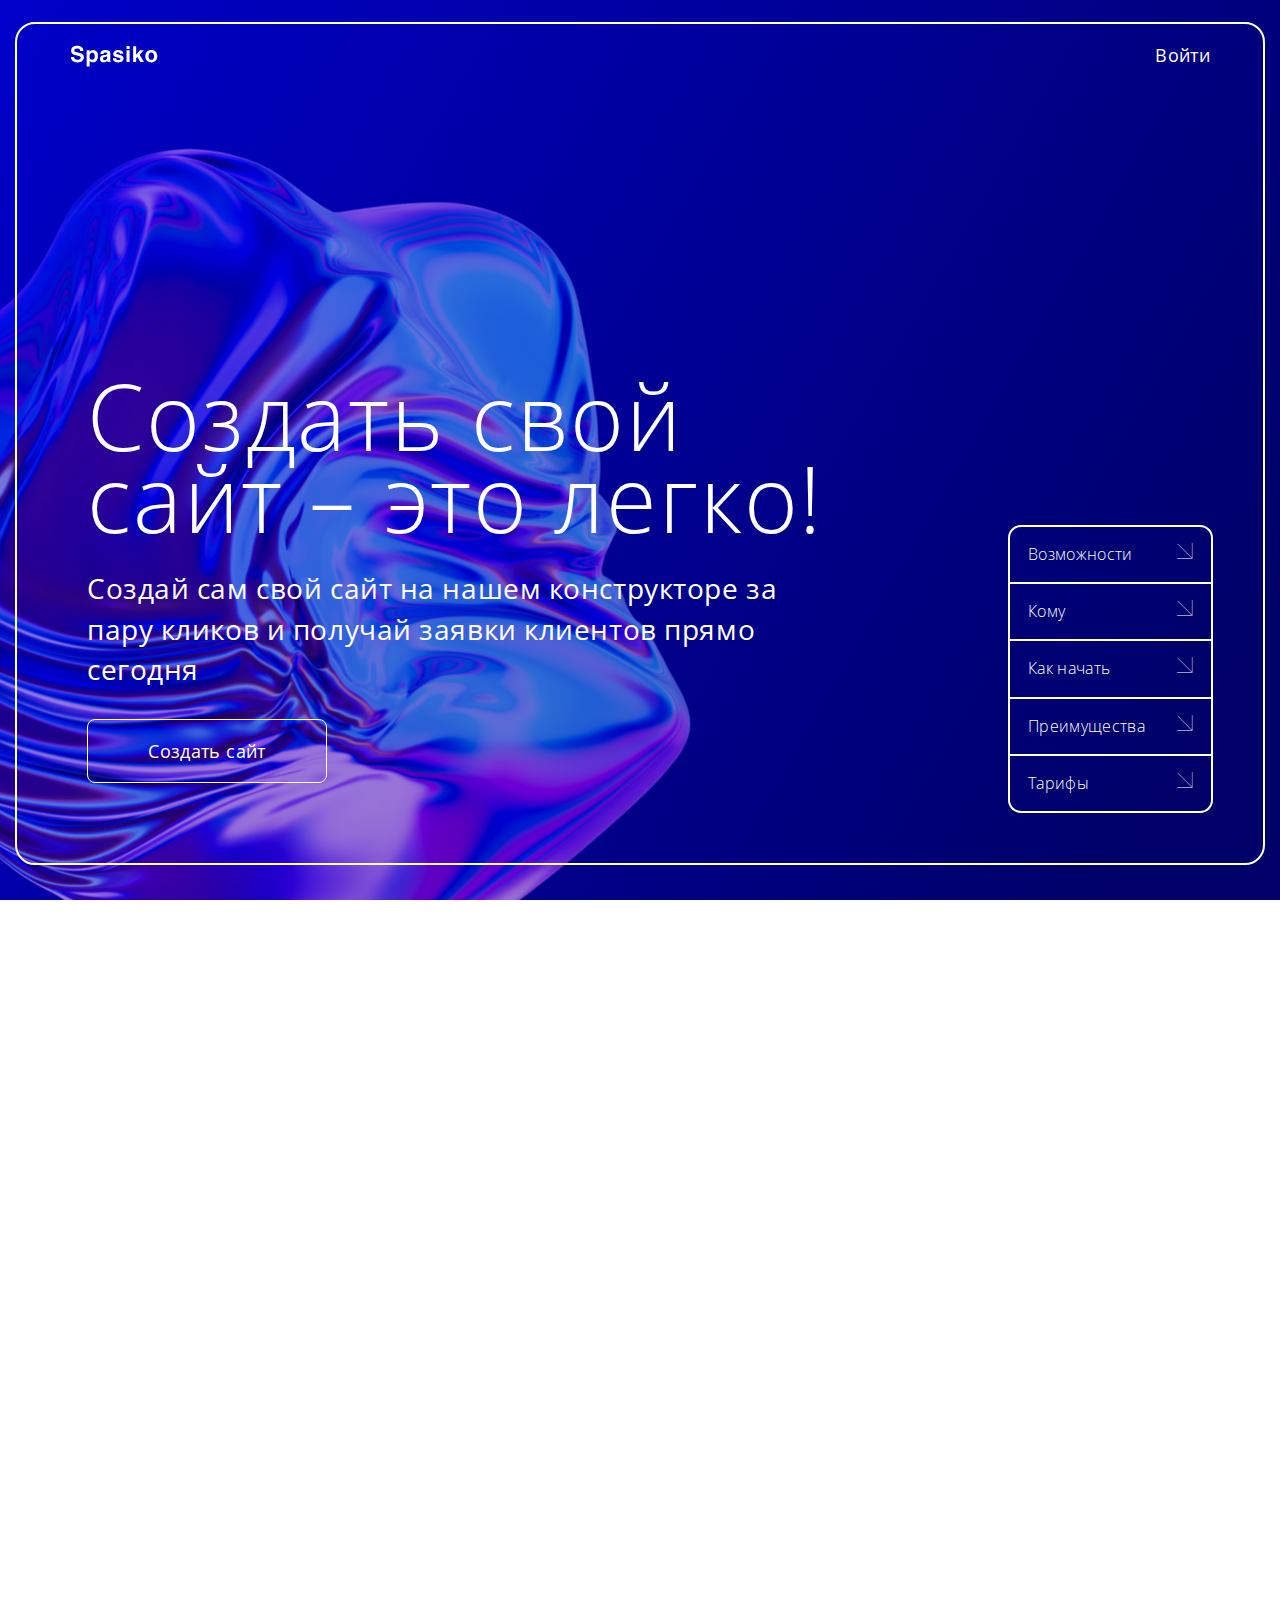
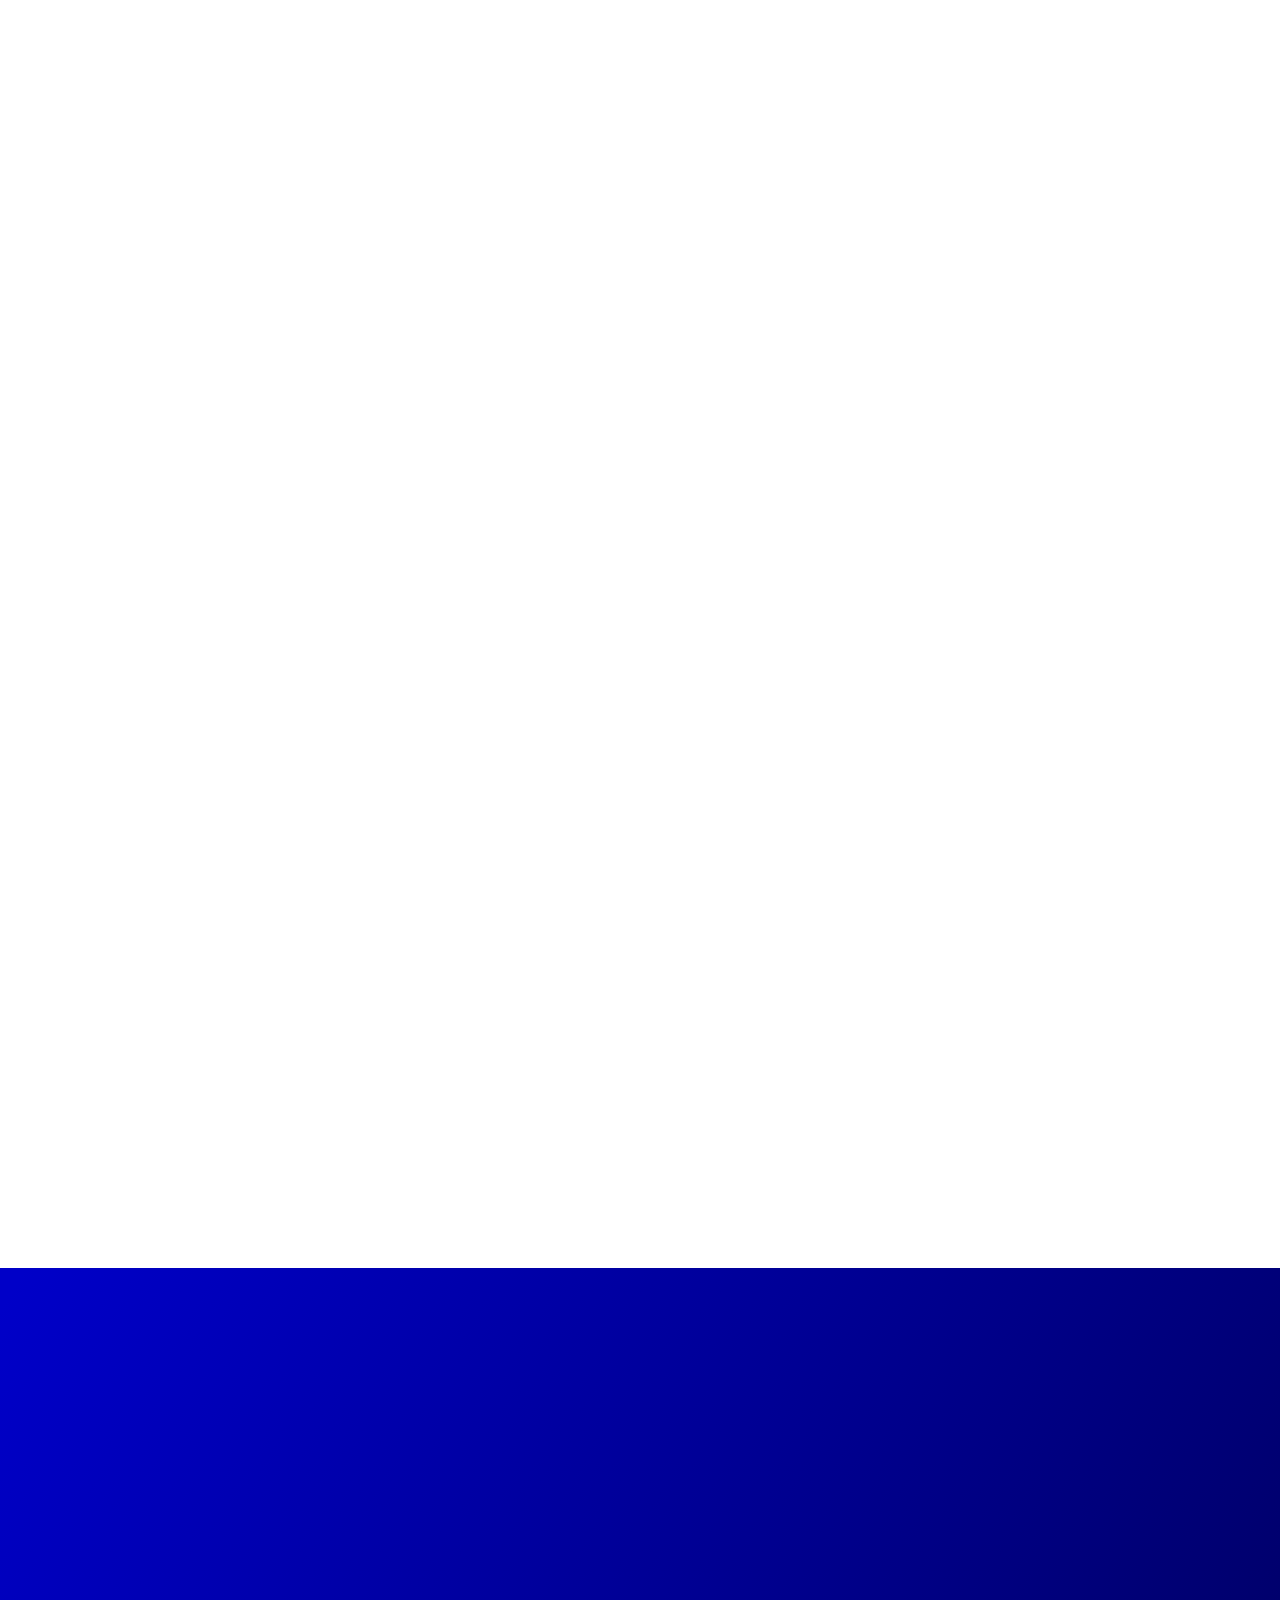
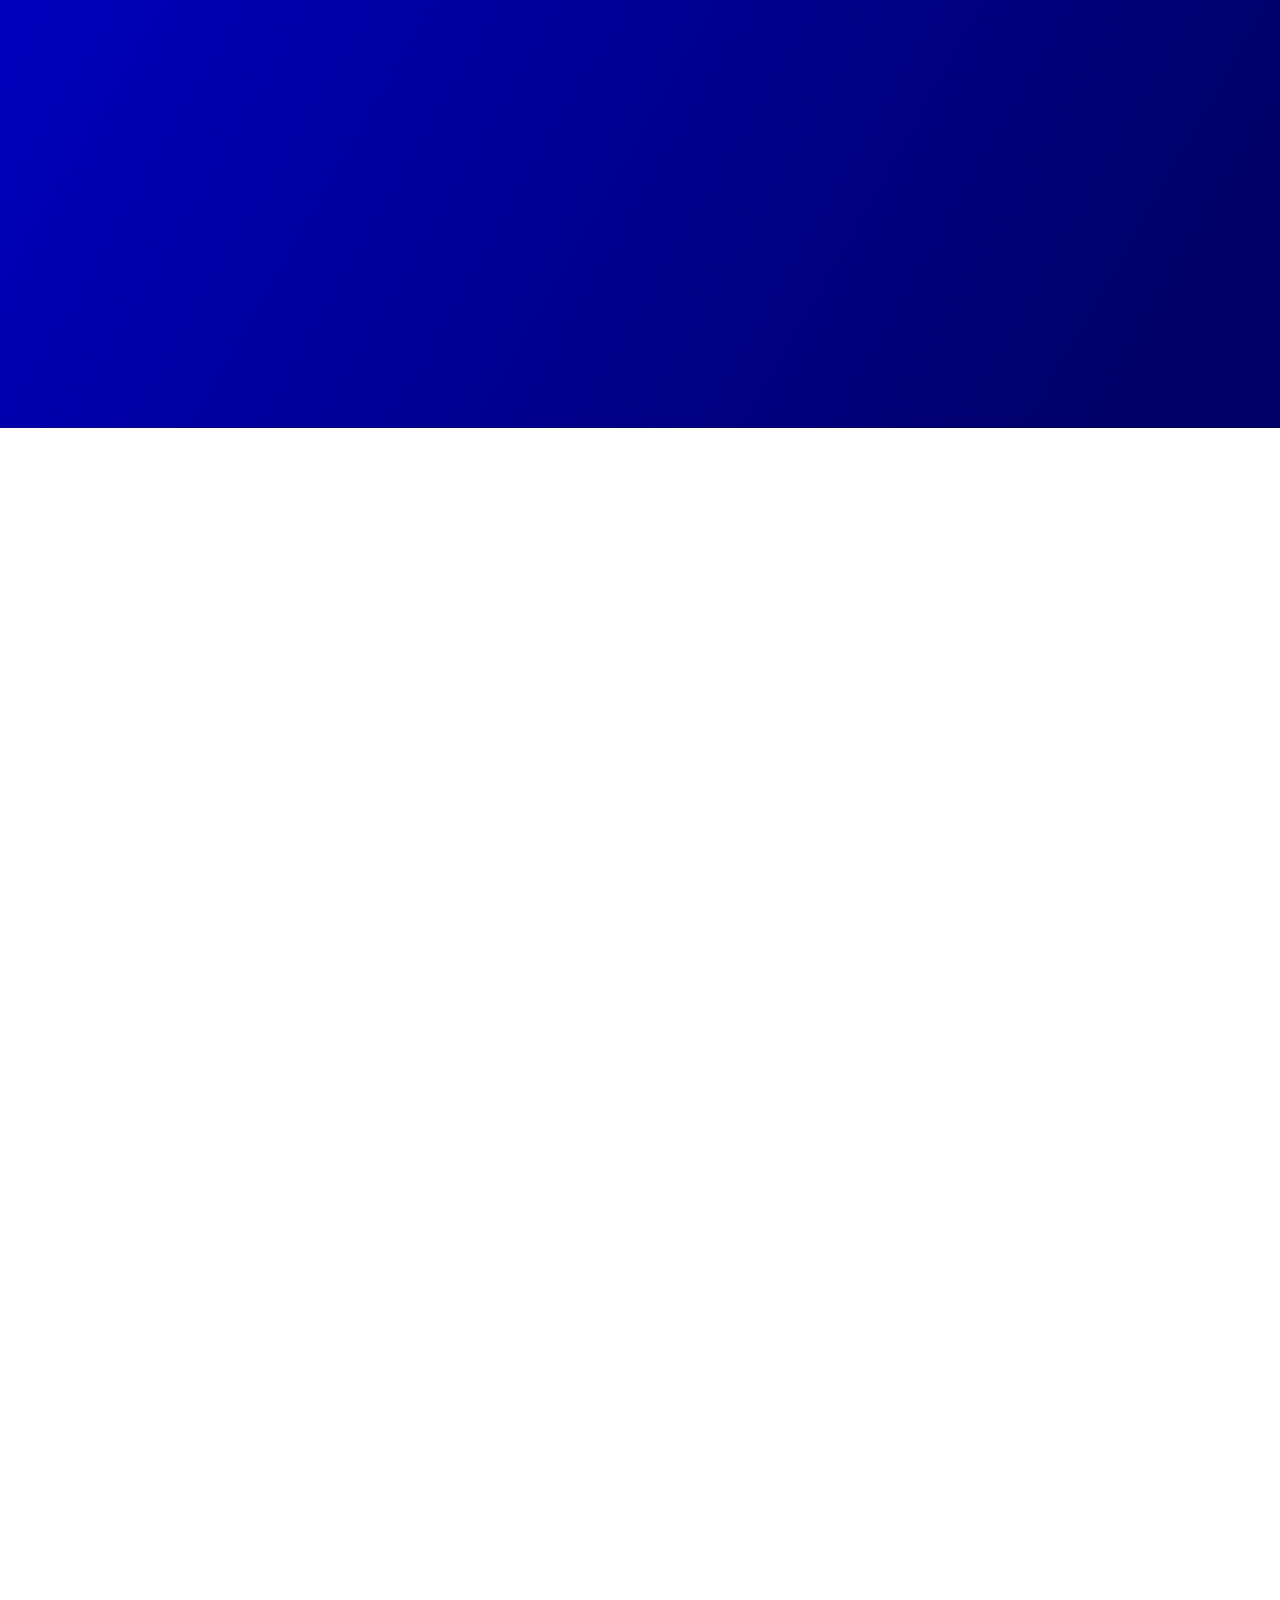
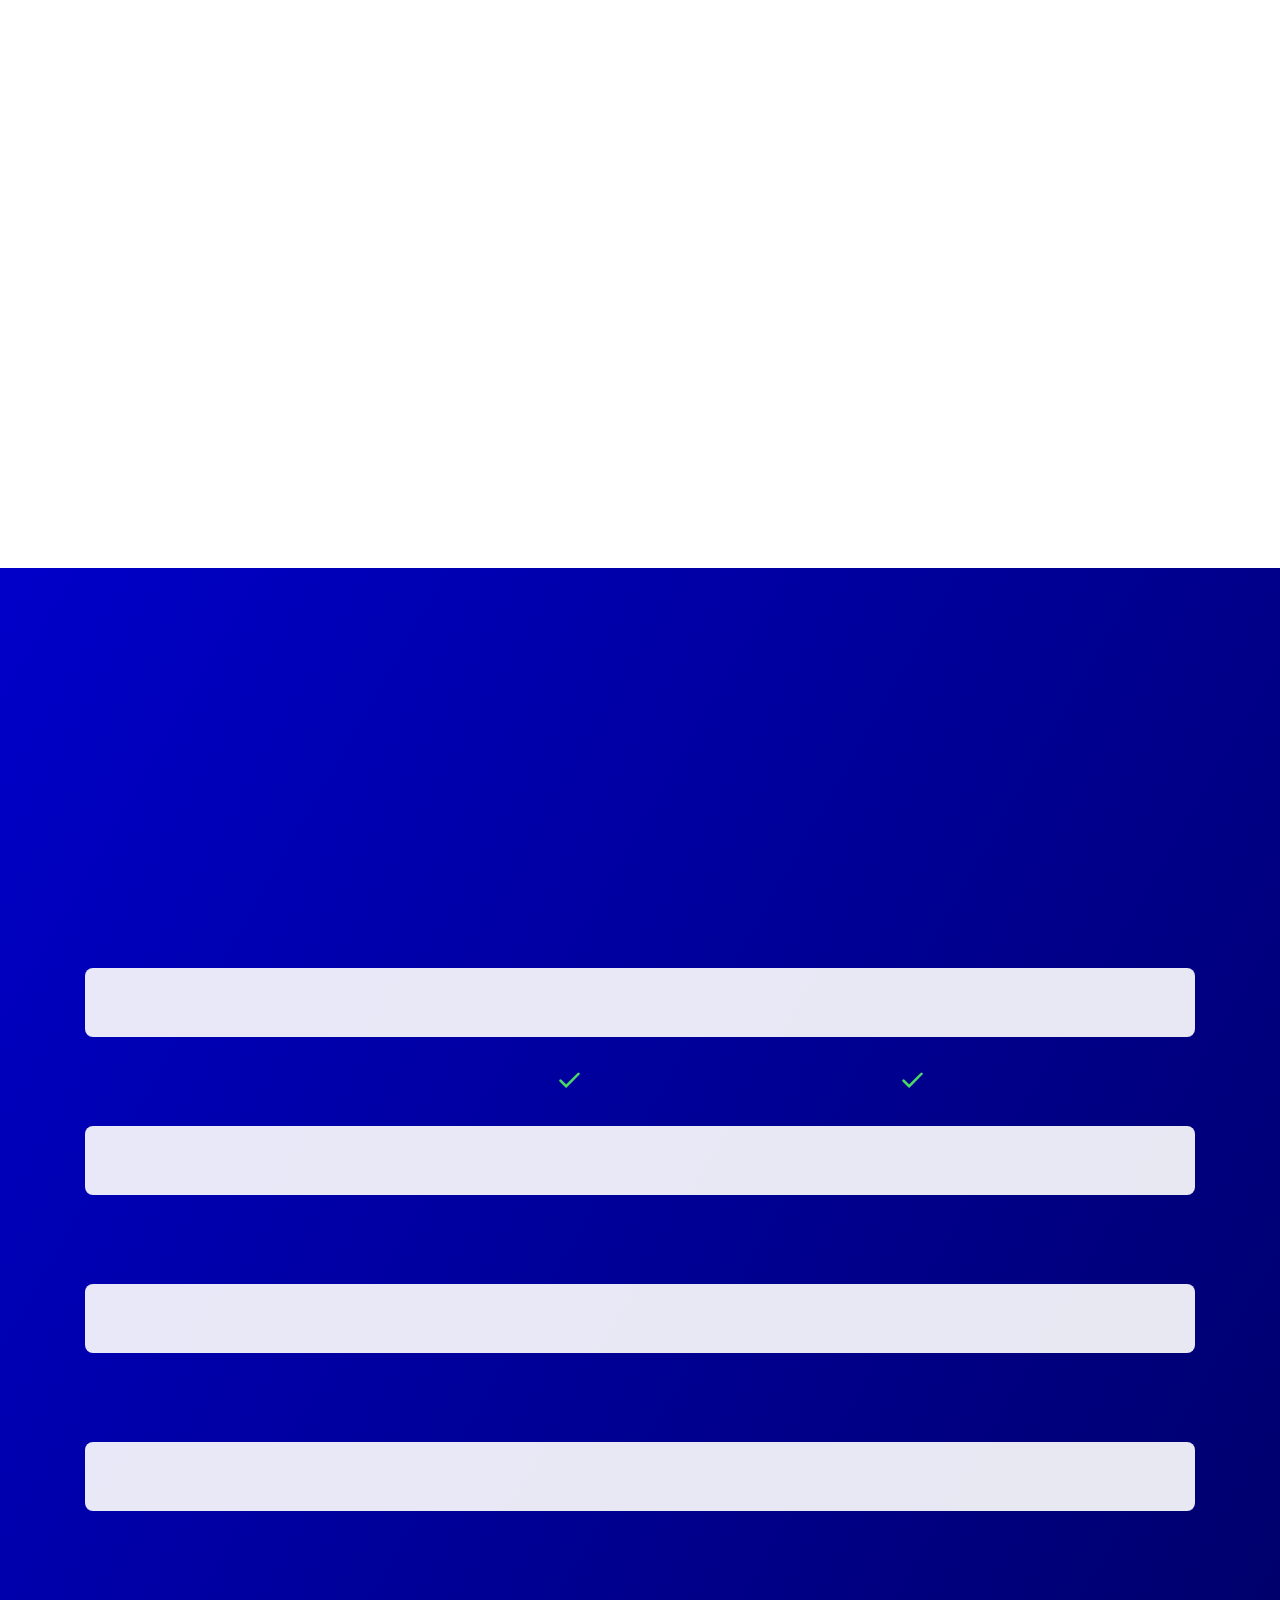
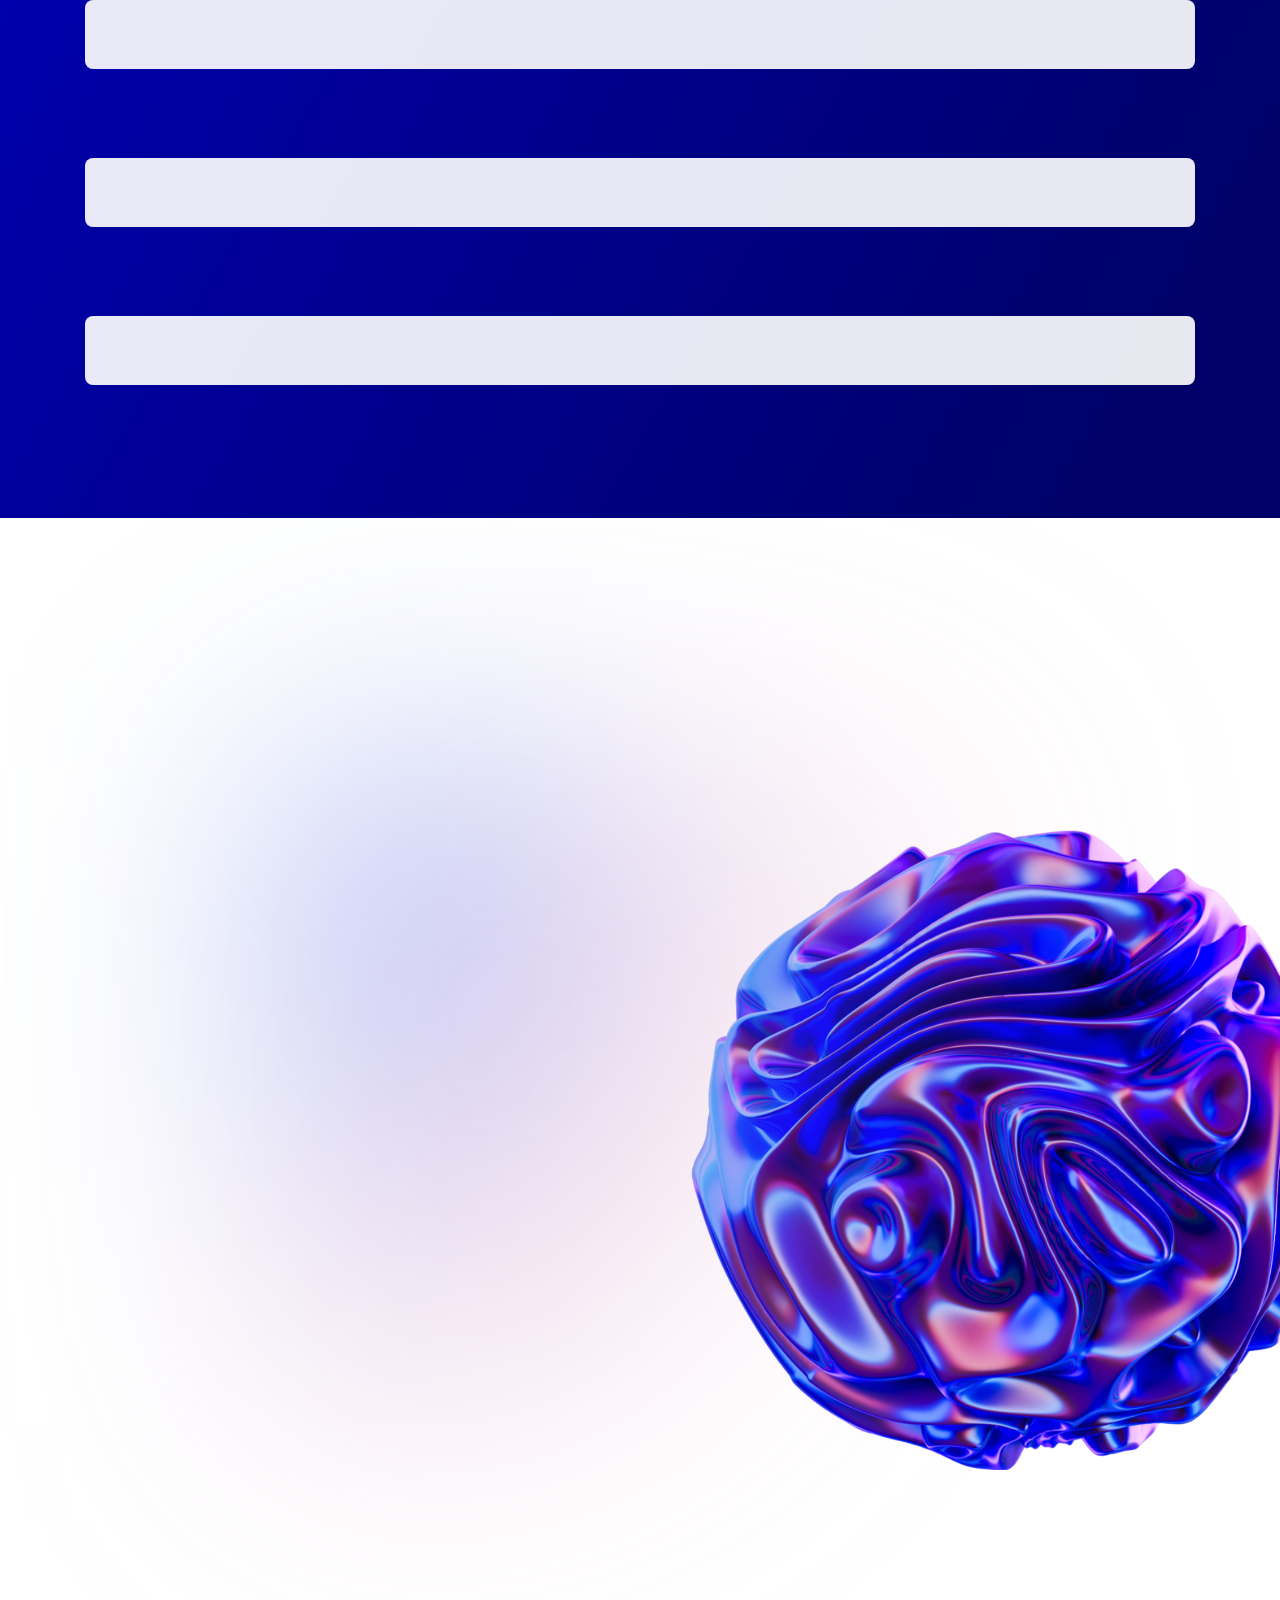
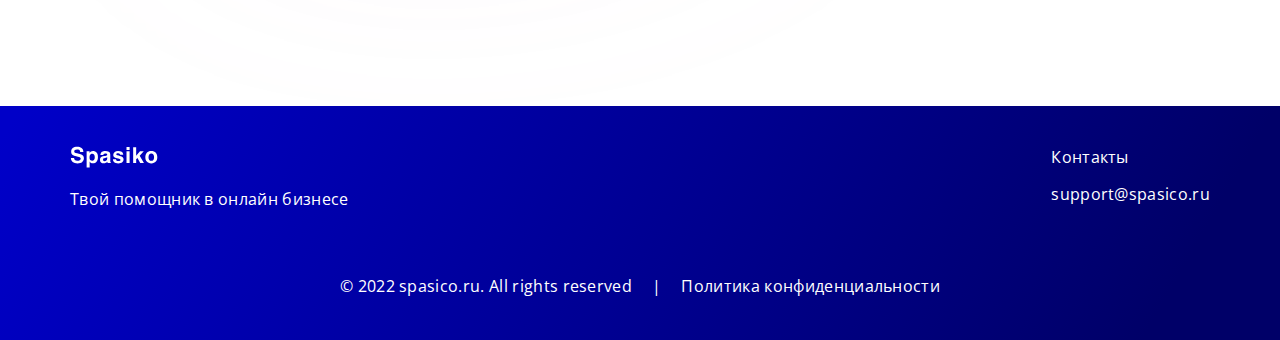
<file: index.html>
<!DOCTYPE html>
<html lang="en">
<head>
    <meta charset="UTF-8">
    <meta http-equiv="X-UA-Compatible" content="IE=edge">
    <meta name="viewport" content="width=device-width, initial-scale=1.0">
    <title>Document</title>
    <link rel="preconnect" href="https://fonts.googleapis.com">
    <link rel="preconnect" href="https://fonts.gstatic.com" crossorigin>
    <link href="https://fonts.googleapis.com/css2?family=Open+Sans:wght@300;400;500;600;700;800&display=swap" rel="stylesheet">
    <link rel="stylesheet" href="css/animate.min.css">
    <link rel="stylesheet" href="css/um-icon-style.css">
    <link rel="stylesheet" href="css/main.css">
    <!-- <link rel="stylesheet" href="main.css"> -->
</head>
<body>
    <header class="header">
        <div class="header__wrap">
            <a class="header__logo wow fadeIn" href="#">
                <img src="images/svg/logo.svg" alt="logo">
            </a>
            
            <button class="header__menu-btn menu-btn">
                <span class="menu-btn__elem"></span>
                <span class="menu-btn__elem"></span>
            </button>


            <a href="user.html" class="header__login login wow fadeIn">Войти</a>
        </div>
    </header>

    <main>  

        <section class="hero">
            <div class="hero__wrap">
                <h1 class="hero__title wow fadeIn">Создать свой сайт – это легко!</h1>
                <p class="hero__text wow fadeIn">Создай сам свой сайт на нашем конcтрукторе за пару кликов и получай заявки клиентов прямо сегодня</p>
                <a href="user.html" class="hero__btn btn wow fadeIn">Создать сайт</a>
            
                <nav class="menu">
                    <ul class="menu__list">
                        <li class="menu__item"><a class="menu__link wow fadeIn" href="#features">Возможности<i class="icon-arrow"></i></a></li>
                        <li class="menu__item"><a class="menu__link wow fadeIn" href="#whom">Кому<i class="icon-arrow"></i></a></li>
                        <li class="menu__item"><a class="menu__link wow fadeIn" href="#start">Как начать<i class="icon-arrow"></i></a></li>
                        <li class="menu__item"><a class="menu__link wow fadeIn" href="#benefits">Преимущества<i class="icon-arrow"></i></a></li>
                        <li class="menu__item"><a class="menu__link wow fadeIn" href="#tariff">Тарифы<i class="icon-arrow"></i></a></li>
                        <li class="menu__item"><a class="menu__link wow fadeIn" href="user.html">Войти<i class="icon-arrow"></i></a></li>
                    </ul>
                </nav>
            </div>

        </section>

        <section class="features" id="features" >
            <h2 class="features__title wow fadeIn">Ваши возмножности с</h2>

            <ul class="features__list">
                <li class="features__item features-block wow fadeIn" data-enllax-ratio=".1" data-enllax-type="foreground">
                    <div class="features-block__wrap">
                        <h3 class="features-block__title  wow fadeIn">Каталог товаров</h3>
                        <p class="features-block__text  wow fadeIn">Загружай товары, устанавливай цены и скидки самостоятельно</p>
                    </div>
                </li>
                <li class="features__item features-block wow fadeIn" >
                    <div class="features-block__wrap">
                        <h3 class="features-block__title">Аналитика</h3>
                        <p class="features-block__text">Следи в личном кабинете за статистикой заказов</p>
                    </div>
                </li>
                <li class="features__item features-block wow fadeIn" data-enllax-ratio=".1" data-enllax-type="foreground">
                    <div class="features-block__wrap">
                        <h3 class="features-block__title">Отсутствие ограничения по количеству товаров</h3>
                        <p class="features-block__text">Загружай любое количество товаров без ограничений</p>
                    </div>
                </li>
                <li class="features__item features-block wow fadeIn" data-enllax-ratio=".1" data-enllax-type="foreground">
                    <div class="features-block__wrap">
                        <h3 class="features-block__title">Программа лояльности</h3>
                        <p class="features-block__text">Дари своим клиентам промокоды со скидкой, устраивай акции на товары, начисляй бонусы за покупку</p>
                    </div>
                </li>
                <li class="features__item features-block wow fadeIn">
                    <div class="features-block__wrap">
                        <h3 class="features-block__title">Реферальная программа</h3>
                        <p class="features-block__text">Подключай продавцов к своему сайту, система автоматически начислит им комиссию с продажи, которую ты сам установишь</p>
                    </div>
                </li>
                <li class="features__item features-block wow fadeIn" data-enllax-ratio=".1" data-enllax-type="foreground">
                    <div class="features-block__wrap">
                        <h3 class="features-block__title">Вывод средств 24/7</h3>
                        <p class="features-block__text">За каждую покупку на сайте средства будут начислены на твой кошелек в личном кабинете, ты можешь выводить их в любое удобное время время</p>
                    </div>
                </li>
            </ul>
        </section>

        <section class="whom" id="whom">
            <div class="whom__wrapper">
                <div class="whom__block-one block-one">
                    <h2 class="block-one__title wow fadeIn">Кому подойдет</h2>
                    <p class="block-one__text wow fadeIn">Конструктор Spasiko подойдет любому желающему, мы выделили основные группы бизнеса, для кого будет актуально наше предложение.</p>
                    <a href="user.html" class="btn wow fadeIn">Создать сайт</a>
                </div>
                <div class="whom__block-two block-two wow fadeIn">
                    <button class="block-two__btn wow fadeIn" data-tabs-path="tabs-one">1</button>
                    <button class="block-two__btn wow fadeIn" data-tabs-path="tabs-two">2</button>
                    <button class="block-two__btn wow fadeIn" data-tabs-path="tabs-three">3</button>
                    <img src="images/svg/component.svg" alt="component">
                </div>
                
                <div class="block-three" data-tabs-target="tabs-one">
                    <div class="block-three__wrapp">
                        <button class="block-three__button wow fadeIn"><i class="icon-close02"></i></button>
                        <div class="block-three__number wow fadeIn">1/3</div>
                        <div class="block-three__title wow fadeIn">Стартап</div>
                        <div class="block-three__text wow fadeIn">Начинающий бизнес, который хочет протестировать потребности клиента</div>
                    </div>

                    <div class="block-three__img">
                        <img src="images/jpg/car01-1.jpg" alt="foto">
                        <img src="images/jpg/car01-2.jpg" alt="foto">
                    </div>
                </div>
                
                <div class="block-three" data-tabs-target="tabs-two">
                    <div class="block-three__wrapp">
                        <button class="block-three__button wow fadeIn"><i class="icon-close02"></i></button>
                        <div class="block-three__number wow fadeIn">2/3</div>
                        <div class="block-three__title wow fadeIn">Оффлайн бизнес</div>
                        <div class="block-three__text wow fadeIn">Владельцам оффлайн бизнеса, которые хотят получать больше прибыли за счет онлайн заказов</div>
                    </div>

                    <div class="block-three__img">
                        <img src="images/jpg/car02-1.jpg" alt="foto">
                        <img src="images/jpg/car02-2.jpg" alt="foto">
                    </div>
                </div>

                <div class="block-three" data-tabs-target="tabs-three">
                    <div class="block-three__wrapp">
                        <button class="block-three__button wow fadeIn"><i class="icon-close02"></i></button>
                        <div class="block-three__number wow fadeIn">3/3</div>
                        <div class="block-three__title wow fadeIn">Владельцам магазина в социальных сетях</div>
                        <div class="block-three__text wow fadeIn">Поможет в увеличении продаж и конверсии с помощью удобной ссылки на товары или услуги</div>
                    </div>

                    <div class="block-three__img">
                        <img src="images/jpg/car03-1.jpg" alt="foto">
                        <img src="images/jpg/car03-2.jpg" alt="foto">
                    </div>
                </div>

            </div>
        </section>

        <section class="start" id="start">
            <h2 class="start__title wow fadeIn">Как начать</h2>

            <div class="start__wrapper">
                <ul class="start__list-text list-text">
                    <li class="list-text__item wow fadeIn"  data-wow-delay="1s" data-tabs-target="start-one">Зарегистрируйся на сайте</li>
                    <li class="list-text__item wow fadeIn"  data-wow-delay="2.5s" data-tabs-target="start-two">Попробуй бесплатный тестовый режим 7 дней</li>
                    <li class="list-text__item wow fadeIn"  data-wow-delay="4s" data-tabs-target="start-three">Выбери тип сайта</li>
                    <li class="list-text__item wow fadeIn"  data-wow-delay="5.5s" data-tabs-target="start-four">Заполни информацию в своем бизнесе</li>
                    <li class="list-text__item wow fadeIn"  data-wow-delay="7s" data-tabs-target="start-five">Выбери готовый шаблон сайта</li>
                    <li class="list-text__item wow fadeIn"  data-wow-delay="8.5s" data-tabs-target="start-six">Самостоятельно загружай товары или услуги</li>
                    <li class="list-text__item wow fadeIn"  data-wow-delay="10s" data-tabs-target="start-seven">Твой личный сайт готов!</li>
                </ul>
                <ul class="list-elem">
                    <li class="list-elem__item wow fadeIn" data-wow-delay="1s" data-tabs-path="start-one"><span class="list-elem__elem"></span></li>
                    <li class="list-elem__item wow fadeIn" data-wow-delay="2.5s" data-tabs-path="start-two"><span class="list-elem__elem"></span></li>
                    <li class="list-elem__item wow fadeIn" data-wow-delay="4s" data-tabs-path="start-three"><span class="list-elem__elem"></span></li>
                    <li class="list-elem__item wow fadeIn" data-wow-delay="5.5s" data-tabs-path="start-four"><span class="list-elem__elem"></span></li>
                    <li class="list-elem__item wow fadeIn" data-wow-delay="7s" data-tabs-path="start-five"><span class="list-elem__elem"></span></li>
                    <li class="list-elem__item wow fadeIn" data-wow-delay="8.5s" data-tabs-path="start-six"><span class="list-elem__elem"></span></li>
                    <li class="list-elem__item wow fadeIn" data-wow-delay="10s" data-tabs-path="start-seven"><i class="list-elem__elem-ok icon-ok"></i> </li>
                </ul>
            </div>

            <div class="start__promo wow fadeIn">
                <iframe width="100%" height="100%" src="https://www.youtube.com/embed/V5ylJtBTzvY" title="YouTube video player" frameborder="0" allow="accelerometer; autoplay; clipboard-write; encrypted-media; gyroscope; picture-in-picture" allowfullscreen></iframe>
            </div>



        </section>

        <section class="benefits" id="benefits">
            <h2 class="benefits__title wow fadeIn">Преимущества работы с</h2>
            <ul class="benefits__list">
                <li class="benefits__item wow fadeIn">Отсутствие посредников и комиссии</li>
                <li class="benefits__item wow fadeIn">Простота</li>
                <li class="benefits__item wow fadeIn">Готовая платежная система</li>
                <li class="benefits__item wow fadeIn">Безопасность, прозрачность и быстрая скорость передачи данных </li>
                <li class="benefits__item wow fadeIn">Уведомления о заказах в мессендрере</li>
            </ul>
        </section>

        <section class="tariff" id="tariff">
            <div class="tariff__wrapper">
                <h2 class="tariff__title wow fadeIn">Тарифы</h2>
                <div class="tariff-block">
                    <div class="tariff-block__wrap">
                        <h3 class="tariff-block__title wow fadeIn">Basic</h3>
                        <div class="tariff-block__price wow fadeIn"><span>499₽</span> / месяц или <span>4200₽</span> / год</div>
                        <a href="user.html" class="tariff-block__btn btn wow fadeIn">Создать сайт</a>
                    </div>
                    <ul class="tariff-block__list">
                        <li class="tariff-block__item"><span class="tariff-block__text wow fadeIn">Тестовый период 7 дней</span><span class="tariff-block__icon"><i class="icon-ok"></i></span></li>
                        <li class="tariff-block__item"><span class="tariff-block__text wow fadeIn">Хостинг, SSL-сертификат</span><span class="tariff-block__icon"><i class="icon-ok"></i></span></li>
                        <li class="tariff-block__item"><span class="tariff-block__text wow fadeIn">Загрузка товаров</span><span class="tariff-block__icon">неограниченное количество товаров в каталоге</span></li>
                        <li class="tariff-block__item"><span class="tariff-block__text wow fadeIn">Приём онлайн платежей</span><span class="tariff-block__icon"><i class="icon-ok"></i></span></li>
                        <li class="tariff-block__item"><span class="tariff-block__text wow fadeIn">Telegram уведомления</span><span class="tariff-block__icon"><i class="icon-ok"></i></span></li>
                        <li class="tariff-block__item"><span class="tariff-block__text wow fadeIn">Интеграция заказов на Email/Telegram</span><span class="tariff-block__icon"><i class="icon-ok"></i></span></li>
                        <li class="tariff-block__item"><span class="tariff-block__text wow fadeIn">Cтатистика и аналитика заказов</span><span class="tariff-block__icon"><i class="icon-ok"></i></span></li>
                        <li class="tariff-block__item"><span class="tariff-block__text wow fadeIn">Автоматическое обновление новых функций</span><span class="tariff-block__icon"><i class="icon-ok"></i></span></li>
                        <li class="tariff-block__item"><span class="tariff-block__text wow fadeIn">Техническая поддержка</span><span class="tariff-block__icon"><i class="icon-ok"></i></span></li>
                        <li class="tariff-block__item"><span class="tariff-block__text wow fadeIn">Консультация команды prostoweb.net по созданию сайта и загрузке товаров</span><span class="tariff-block__icon"><i class="icon-close"></i></span></li>
                        <li class="tariff-block__item"><span class="tariff-block__text wow fadeIn">Эквайринг</span><span class="tariff-block__icon">5%</span></li>
                        <li class="tariff-block__item"><span class="tariff-block__text wow fadeIn">Скрытие копирайта и рекламы prostoweb.net</span><span class="tariff-block__icon"><i class="icon-close"></i></span></li>
                        <li class="tariff-block__item"><span class="tariff-block__text wow fadeIn">Реферальная программа</span><span class="tariff-block__icon"><i class="icon-close"></i></span></li>
                    </ul>
                </div>
                <div class="tariff-block">
                    <div class="tariff-block__wrap">
                        <h3 class="tariff-block__title">Premium</h3>
                        <div class="tariff-block__price"><span>999₽</span> / месяц или <span>8400₽</span> / год</div>
                        <a href="user.html" class="tariff-block__btn btn">Создать сайт</a>
                    </div>
                    <ul class="tariff-block__list">
                        <li class="tariff-block__item"><span class="tariff-block__text wow fadeIn">Тестовый период 7 дней</span><span class="tariff-block__icon"><i class="icon-ok"></i></span></li>
                        <li class="tariff-block__item"><span class="tariff-block__text wow fadeIn">Хостинг, SSL-сертификат</span><span class="tariff-block__icon"><i class="icon-ok"></i></span></li>
                        <li class="tariff-block__item"><span class="tariff-block__text wow fadeIn">Загрузка товаров</span><span class="tariff-block__icon">неограниченное количество товаров в каталоге</span></li>
                        <li class="tariff-block__item"><span class="tariff-block__text wow fadeIn">Приём онлайн платежей</span><span class="tariff-block__icon"><i class="icon-ok"></i></span></li>
                        <li class="tariff-block__item"><span class="tariff-block__text wow fadeIn">Telegram уведомления</span><span class="tariff-block__icon"><i class="icon-ok"></i></span></li>
                        <li class="tariff-block__item"><span class="tariff-block__text wow fadeIn">Интеграция заказов на Email/Telegram</span><span class="tariff-block__icon"><i class="icon-ok"></i></span></li>
                        <li class="tariff-block__item"><span class="tariff-block__text wow fadeIn">Cтатистика и аналитика заказов</span><span class="tariff-block__icon"><i class="icon-ok"></i></span></li>
                        <li class="tariff-block__item"><span class="tariff-block__text wow fadeIn">Автоматическое обновление новых функций</span><span class="tariff-block__icon"><i class="icon-ok"></i></span></li>
                        <li class="tariff-block__item"><span class="tariff-block__text wow fadeIn">Техническая поддержка</span><span class="tariff-block__icon"><i class="icon-ok"></i></span></li>
                        <li class="tariff-block__item"><span class="tariff-block__text wow fadeIn">Консультация команды prostoweb.net по созданию сайта и загрузке товаров</span><span class="tariff-block__icon"><i class="icon-ok"></i></span></li>
                        <li class="tariff-block__item"><span class="tariff-block__text wow fadeIn">Эквайринг</span><span class="tariff-block__icon">5%</span></li>
                        <li class="tariff-block__item"><span class="tariff-block__text wow fadeIn">Скрытие копирайта и рекламы prostoweb.net</span><span class="tariff-block__icon"><i class="icon-ok"></i></span></li>
                        <li class="tariff-block__item"><span class="tariff-block__text wow fadeIn">Реферальная программа</span><span class="tariff-block__icon"><i class="icon-ok"></i></span></li>
                    </ul>
                </div>
                <div class="tariff-block">
                    <div class="tariff-block__wrapper">
                        <div class="tariff-block__wrap">
                            <h3 class="tariff-block__title wow fadeIn">Basic</h3>
                            <div class="tariff-block__price wow fadeIn"><span>499₽</span> / месяц или <span>4200₽</span> / год</div>
                            <a href="user.html" class="tariff-block__btn btn wow fadeIn">Создать сайт</a>
                        </div>
                        <div class="tariff-block__wrap">
                            <h3 class="tariff-block__title wow fadeIn">Premium</h3>
                            <div class="tariff-block__price wow fadeIn"><span>999₽</span> / месяц или <span>8400₽</span> / год</div>
                            <a href="user.html" class="tariff-block__btn btn wow fadeIn">Создать сайт</a>
                        </div>
                    </div>
                    <ul class="tariff-block__list">
                        <li class="tariff-block__item">
                            <span class="tariff-block__text wow fadeIn">Тестовый период 7 дней</span>
                            <span class="tariff-block__icon wow fadeIn"><i class="icon-ok"></i></span>
                            <span class="tariff-block__icon wow fadeIn"><i class="icon-ok"></i></span>
                        </li>
                        <li class="tariff-block__item">
                            <span class="tariff-block__text wow fadeIn">Хостинг, SSL-сертификат</span>
                            <span class="tariff-block__icon "><i class="icon-ok"></i></span>
                            <span class="tariff-block__icon "><i class="icon-ok"></i></span>
                        </li>
                        <li class="tariff-block__item">
                            <span class="tariff-block__text wow fadeIn">Загрузка товаров</span>
                            <span class="tariff-block__icon wow fadeIn">неограниченное количество товаров в каталоге</span>
                            <span class="tariff-block__icon wow fadeIn">неограниченное количество товаров в каталоге</span>
                        </li>
                        <li class="tariff-block__item">
                            <span class="tariff-block__text wow fadeIn">Приём онлайн платежей</span>
                            <span class="tariff-block__icon wow fadeIn"><i class="icon-ok"></i></span>
                            <span class="tariff-block__icon wow fadeIn"><i class="icon-ok"></i></span>
                        </li>
                        <li class="tariff-block__item">
                            <span class="tariff-block__text wow fadeIn">Telegram уведомления</span>
                            <span class="tariff-block__icon wow fadeIn"><i class="icon-ok"></i></span>
                            <span class="tariff-block__icon wow fadeIn"><i class="icon-ok"></i></span>
                        </li>
                        <li class="tariff-block__item">
                            <span class="tariff-block__text wow fadeIn">Интеграция заказов на Email/Telegram</span>
                            <span class="tariff-block__icon wow fadeIn"><i class="icon-ok"></i></span>
                            <span class="tariff-block__icon wow fadeIn"><i class="icon-ok"></i></span>
                        </li>
                        <li class="tariff-block__item">
                            <span class="tariff-block__text wow fadeIn">Cтатистика и аналитика заказов</span>
                            <span class="tariff-block__icon wow fadeIn"><i class="icon-ok"></i></span>
                            <span class="tariff-block__icon wow fadeIn"><i class="icon-ok"></i></span>
                        </li>
                        <li class="tariff-block__item">
                            <span class="tariff-block__text wow fadeIn">Автоматическое обновление новых функций</span>
                            <span class="tariff-block__icon wow fadeIn"><i class="icon-ok"></i></span>
                            <span class="tariff-block__icon wow fadeIn"><i class="icon-ok"></i></span>
                        </li>
                        <li class="tariff-block__item">
                            <span class="tariff-block__text wow fadeIn">Техническая поддержка</span>
                            <span class="tariff-block__icon wow fadeIn"><i class="icon-ok"></i></span>
                            <span class="tariff-block__icon wow fadeIn"><i class="icon-ok"></i></span>
                        </li>
                        <li class="tariff-block__item">
                            <span class="tariff-block__text wow fadeIn">Консультация команды prostoweb.net по созданию сайта и загрузке товаров</span>
                            <span class="tariff-block__icon wow fadeIn"><i class="icon-close"></i></span>
                            <span class="tariff-block__icon wow fadeIn"><i class="icon-ok"></i></span>
                        </li>
                        <li class="tariff-block__item">
                            <span class="tariff-block__text wow fadeIn">Эквайринг</span>
                            <span class="tariff-block__icon wow fadeIn">5%</span>
                            <span class="tariff-block__icon wow fadeIn">5%</span>
                        </li>
                        <li class="tariff-block__item">
                            <span class="tariff-block__text wow fadeIn">Скрытие копирайта и рекламы prostoweb.net</span>
                            <span class="tariff-block__icon wow fadeIn"><i class="icon-close"></i></span>
                            <span class="tariff-block__icon wow fadeIn"><i class="icon-ok"></i></span>
                        </li>
                        <li class="tariff-block__item">
                            <span class="tariff-block__text wow fadeIn">Реферальная программа</span>
                            <span class="tariff-block__icon wow fadeIn"><i class="icon-close"></i></span>
                            <span class="tariff-block__icon wow fadeIn"><i class="icon-ok"></i></span>
                        </li>
                    </ul>
                </div>
            </div>
        </section>

        <section class="feedback" id="feedback">
            <h2 class="feedback__title wow fadeIn">Остались вопросы?</h2>
            <p class="feedback__text wow fadeIn">Напиши нам, мы обязательно ответим</p>

            <form class="feedback__form form" action="#">
                <label class="form__label wow fadeIn">
                    <span class="form__text">Имя <span class="form__elem">*</span></span>
                    <input class="form__input" type="text" placeholder="Иванов Иван">
                </label>
                <label class="form__label wow fadeIn">
                    <span class="form__text">Email <span class="form__elem">*</span></span>
                    <input class="form__input" type="text" placeholder="Info@prostoweb.net">
                </label>
                <label class="form__label wow fadeIn">
                    <span class="form__text">Твой вопрос <span class="form__elem">*</span></span>
                    <textarea class="form__textarea" placeholder="Напиши сюда свой вопрос"></textarea>
                </label>
                <button class="form__btn btn btn--blue wow fadeIn" type="submit">Отправить</button>
            </form>
        </section>
    </main>

    <footer class="footer">
        <div class="footer__wrapper">
            <div class="footer__block-one">
                <ul class="footer__list">
                    <li class="footer__item"><a href="#"><img src="images/svg/logo.svg" alt="logo"></a></li>
                    <li class="footer__item">Твой помощник в онлайн бизнесе</li>
                </ul>
                <ul class="footer__list">
                    <li class="footer__item">Контакты</li>
                    <li class="footer__item"><a class="footer__link" href="malito:support@spasico.ru">support@spasico.ru</a></li>
                </ul>
            </div>
            <div class="footer__block-two">
                <ul class="footer__list">
                    <li class="footer__item">Политика конфиденциальности</li>
                    <li class="footer__item">© 2022 spasico.ru. All rights reserved</li>
                </ul>
            </div>
        </div>
    </footer>


    <script src="https://ajax.googleapis.com/ajax/libs/jquery/3.6.0/jquery.min.js"></script>
    <script src="js/jquery.enllax.min.js"></script>
    <script src="js/wow.min.js"></script>
    <script src="js/app.js"></script>
    <script>
        new WOW().init();

        $(window).enllax();
    </script>

</body>
</html>
</file>
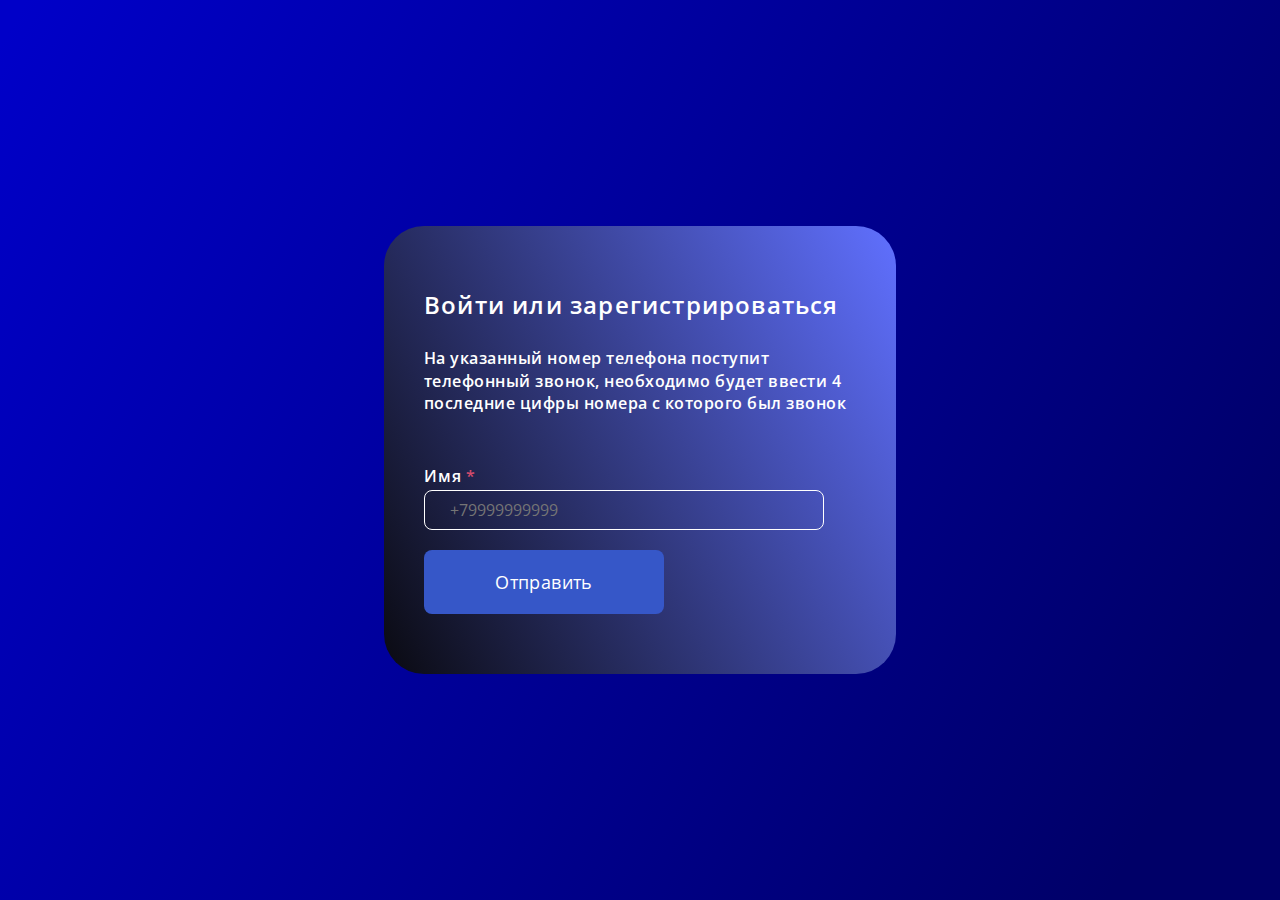
<file: user.html>
<!DOCTYPE html>
<html lang="en">
<head>
    <meta charset="UTF-8">
    <meta http-equiv="X-UA-Compatible" content="IE=edge">
    <meta name="viewport" content="width=device-width, initial-scale=1.0">
    <title>Document</title>
    <link rel="preconnect" href="https://fonts.googleapis.com">
    <link rel="preconnect" href="https://fonts.gstatic.com" crossorigin>
    <link href="https://fonts.googleapis.com/css2?family=Open+Sans:wght@300;400;500;600;700;800&display=swap" rel="stylesheet">
    <link rel="stylesheet" href="css/animate.min.css">
    <link rel="stylesheet" href="css/um-icon-style.css">
    <link rel="stylesheet" href="css/main.css">
    <!-- <link rel="stylesheet" href="main.css"> -->
</head>
<body class="user">
    <section class="popup popup-user" id="popupUser">
        <h2 class="popup__title">Войти или зарегистрироваться</h2>
        <p class="popup__text">На указанный номер телефона поступит телефонный звонок, необходимо будет ввести 4 последние цифры номера с которого был звонок</p>

        <form class="popup__user-form" action="#">
            <label class="popup__label">
                <span class="popup__span">Имя <span class="popup__elem">*</span></span>
                <input class="popup__input" type="text" placeholder="+79999999999">
            </label>
            <button class="btn btn--blue" type="submit">Отправить</button>
        </form>
    </section>

    <section class="popup popup-code" id="popupCode">
        <h2 class="popup__title">Войти или зарегистрироваться</h2>
        <p class="popup__text">Введите 4 последние цифры номера с которого был звонок</p>

        <form class="popup__code-   form" action="#">
            <label class="popup__label popup__label--row">
                <input class="popup__input popup__input--number" type="text" >
                <input class="popup__input popup__input--number" type="text" >
                <input class="popup__input popup__input--number" type="text" >
                <input class="popup__input popup__input--number" type="text" >
            </label>
            <button class="btn btn--blue" type="submit">Отправить</button>
        </form>
    </section>
    <script src="js/app-user.js"></script>
</body>
</html>
</file>
<file: css/um-icon-style.css>
@font-face {
  font-family: 'icomoon';
  src:  url('../fonts/icomoon.eot?x3k9tu');
  src:  url('../fonts/icomoon.woff?x3k9tu') format('woff');
  font-weight: normal;
  font-style: normal;
  font-display: block;
}

[class^="icon-"], [class*=" icon-"] {
  /* use !important to prevent issues with browser extensions that change fonts */
  font-family: 'icomoon' !important;
  speak: never;
  font-style: normal;
  font-weight: normal;
  font-variant: normal;
  text-transform: none;
  line-height: 1;

  /* Better Font Rendering =========== */
  -webkit-font-smoothing: antialiased;
  -moz-osx-font-smoothing: grayscale;
}

.icon-close02:before {
  content: "\e903";
}
.icon-arrow:before {
  content: "\e900";
}
.icon-ok:before {
  content: "\e901";
}
.icon-close:before {
  content: "\e902";
}
</file>
<file: css/main.css>
/*! Generated by Font Squirrel (https://www.fontsquirrel.com) on July 6, 2022 */
@font-face {
  font-family: 'open_sans';
  src: url("fonts/open-sans-v29-latin-300-webfont.woff2") format("woff2"), url("fonts/open-sans-v29-latin-300-webfont.woff") format("woff");
  font-weight: normal;
  font-style: normal;
}

@font-face {
  font-family: 'open_sans';
  src: url("fonts/open-sans-v29-latin-500-webfont.woff2") format("woff2"), url("fonts/open-sans-v29-latin-500-webfont.woff") format("woff");
  font-weight: normal;
  font-style: normal;
}

@font-face {
  font-family: 'open_sans';
  src: url("fonts/open-sans-v29-latin-600-webfont.woff2") format("woff2"), url("fonts/open-sans-v29-latin-600-webfont.woff") format("woff");
  font-weight: normal;
  font-style: normal;
}

@font-face {
  font-family: 'open_sans';
  src: url("fonts/open-sans-v29-latin-700-webfont.woff2") format("woff2"), url("fonts/open-sans-v29-latin-700-webfont.woff") format("woff");
  font-weight: normal;
  font-style: normal;
}

@font-face {
  font-family: 'open_sans';
  src: url("fonts/open-sans-v29-latin-800-webfont.woff2") format("woff2"), url("fonts/open-sans-v29-latin-800-webfont.woff") format("woff");
  font-weight: normal;
  font-style: normal;
}

@font-face {
  font-family: 'open_sans';
  src: url("fonts/open-sans-v29-latin-regular-webfont.woff2") format("woff2"), url("fonts/open-sans-v29-latin-regular-webfont.woff") format("woff");
  font-weight: normal;
  font-style: normal;
}

/*! normalize.css v8.0.1 | MIT License | github.com/necolas/normalize.css */
/* Document
   ========================================================================== */
/**
 * 1. Correct the line height in all browsers.
 * 2. Prevent adjustments of font size after orientation changes in iOS.
 */
html {
  line-height: 1.15;
  /* 1 */
  -webkit-text-size-adjust: 100%;
  /* 2 */
}

/* Sections
     ========================================================================== */
/**
   * Remove the margin in all browsers.
   */
body {
  margin: 0;
}

/**
   * Render the `main` element consistently in IE.
   */
main {
  display: block;
}

/**
   * Correct the font size and margin on `h1` elements within `section` and
   * `article` contexts in Chrome, Firefox, and Safari.
   */
h1 {
  font-size: 2em;
  margin: 0.67em 0;
}

/* Grouping content
     ========================================================================== */
/**
   * 1. Add the correct box sizing in Firefox.
   * 2. Show the overflow in Edge and IE.
   */
hr {
  -webkit-box-sizing: content-box;
          box-sizing: content-box;
  /* 1 */
  height: 0;
  /* 1 */
  overflow: visible;
  /* 2 */
}

/**
   * 1. Correct the inheritance and scaling of font size in all browsers.
   * 2. Correct the odd `em` font sizing in all browsers.
   */
pre {
  font-family: monospace, monospace;
  /* 1 */
  font-size: 1em;
  /* 2 */
}

/* Text-level semantics
     ========================================================================== */
/**
   * Remove the gray background on active links in IE 10.
   */
a {
  background-color: transparent;
}

/**
   * 1. Remove the bottom border in Chrome 57-
   * 2. Add the correct text decoration in Chrome, Edge, IE, Opera, and Safari.
   */
abbr[title] {
  border-bottom: none;
  /* 1 */
  text-decoration: underline;
  /* 2 */
  -webkit-text-decoration: underline dotted;
          text-decoration: underline dotted;
  /* 2 */
}

/**
   * Add the correct font weight in Chrome, Edge, and Safari.
   */
b,
strong {
  font-weight: bolder;
}

/**
   * 1. Correct the inheritance and scaling of font size in all browsers.
   * 2. Correct the odd `em` font sizing in all browsers.
   */
code,
kbd,
samp {
  font-family: monospace, monospace;
  /* 1 */
  font-size: 1em;
  /* 2 */
}

/**
   * Add the correct font size in all browsers.
   */
small {
  font-size: 80%;
}

/**
   * Prevent `sub` and `sup` elements from affecting the line height in
   * all browsers.
   */
sub,
sup {
  font-size: 75%;
  line-height: 0;
  position: relative;
  vertical-align: baseline;
}

sub {
  bottom: -0.25em;
}

sup {
  top: -0.5em;
}

/* Embedded content
     ========================================================================== */
/**
   * Remove the border on images inside links in IE 10.
   */
img {
  border-style: none;
}

/* Forms
     ========================================================================== */
/**
   * 1. Change the font styles in all browsers.
   * 2. Remove the margin in Firefox and Safari.
   */
button,
input,
optgroup,
select,
textarea {
  font-family: inherit;
  /* 1 */
  font-size: 100%;
  /* 1 */
  line-height: 1.15;
  /* 1 */
  margin: 0;
  /* 2 */
}

/**
   * Show the overflow in IE.
   * 1. Show the overflow in Edge.
   */
button,
input {
  /* 1 */
  overflow: visible;
}

/**
   * Remove the inheritance of text transform in Edge, Firefox, and IE.
   * 1. Remove the inheritance of text transform in Firefox.
   */
button,
select {
  /* 1 */
  text-transform: none;
}

/**
   * Correct the inability to style clickable types in iOS and Safari.
   */
button,
[type="button"],
[type="reset"],
[type="submit"] {
  -webkit-appearance: button;
}

/**
   * Remove the inner border and padding in Firefox.
   */
button::-moz-focus-inner,
[type="button"]::-moz-focus-inner,
[type="reset"]::-moz-focus-inner,
[type="submit"]::-moz-focus-inner {
  border-style: none;
  padding: 0;
}

/**
   * Restore the focus styles unset by the previous rule.
   */
button:-moz-focusring,
[type="button"]:-moz-focusring,
[type="reset"]:-moz-focusring,
[type="submit"]:-moz-focusring {
  outline: 1px dotted ButtonText;
}

/**
   * Correct the padding in Firefox.
   */
fieldset {
  padding: 0.35em 0.75em 0.625em;
}

/**
   * 1. Correct the text wrapping in Edge and IE.
   * 2. Correct the color inheritance from `fieldset` elements in IE.
   * 3. Remove the padding so developers are not caught out when they zero out
   *    `fieldset` elements in all browsers.
   */
legend {
  -webkit-box-sizing: border-box;
          box-sizing: border-box;
  /* 1 */
  color: inherit;
  /* 2 */
  display: table;
  /* 1 */
  max-width: 100%;
  /* 1 */
  padding: 0;
  /* 3 */
  white-space: normal;
  /* 1 */
}

/**
   * Add the correct vertical alignment in Chrome, Firefox, and Opera.
   */
progress {
  vertical-align: baseline;
}

/**
   * Remove the default vertical scrollbar in IE 10+.
   */
textarea {
  overflow: auto;
}

/**
   * 1. Add the correct box sizing in IE 10.
   * 2. Remove the padding in IE 10.
   */
[type="checkbox"],
[type="radio"] {
  -webkit-box-sizing: border-box;
          box-sizing: border-box;
  /* 1 */
  padding: 0;
  /* 2 */
}

/**
   * Correct the cursor style of increment and decrement buttons in Chrome.
   */
[type="number"]::-webkit-inner-spin-button,
[type="number"]::-webkit-outer-spin-button {
  height: auto;
}

/**
   * 1. Correct the odd appearance in Chrome and Safari.
   * 2. Correct the outline style in Safari.
   */
[type="search"] {
  -webkit-appearance: textfield;
  /* 1 */
  outline-offset: -2px;
  /* 2 */
}

/**
   * Remove the inner padding in Chrome and Safari on macOS.
   */
[type="search"]::-webkit-search-decoration {
  -webkit-appearance: none;
}

/**
   * 1. Correct the inability to style clickable types in iOS and Safari.
   * 2. Change font properties to `inherit` in Safari.
   */
::-webkit-file-upload-button {
  -webkit-appearance: button;
  /* 1 */
  font: inherit;
  /* 2 */
}

/* Interactive
     ========================================================================== */
/*
   * Add the correct display in Edge, IE 10+, and Firefox.
   */
details {
  display: block;
}

/*
   * Add the correct display in all browsers.
   */
summary {
  display: list-item;
}

/* Misc
     ========================================================================== */
/**
   * Add the correct display in IE 10+.
   */
template {
  display: none;
}

/**
   * Add the correct display in IE 10.
   */
[hidden] {
  display: none;
}

* {
  margin: 0;
  padding: 0;
  -webkit-box-sizing: border-box;
          box-sizing: border-box;
  outline: none;
}

body {
  font-family: 'Open Sans', sans-serif;
  margin: 0 auto;
  background-color: #FFF;
}

h1, h2, h3, h4, h5 {
  margin: 0;
}

ul,
li {
  margin: 0;
  padding: 0;
  list-style: none;
}

a {
  text-decoration: none;
  cursor: pointer;
}

input,
textarea,
fieldset {
  border: none;
}

img {
  max-width: 100%;
}

button {
  background-color: transparent;
  cursor: pointer;
  border: none;
}

input,
textarea,
fieldset {
  border: none;
}

textarea {
  resize: none;
}

.visually-hidden:not(:focus):not(:active),
input[type="checkbox"].visually-hidden,
input[type="radio"].visually-hidden {
  position: absolute;
  width: 1px;
  height: 1px;
  margin: -1px;
  border: 0;
  padding: 0;
  white-space: nowrap;
  -webkit-clip-path: inset(100%);
  clip-path: inset(100%);
  clip: rect(0 0 0 0);
  overflow: hidden;
}

.header {
  position: absolute;
  width: 100%;
}

.header__wrap {
  display: -webkit-box;
  display: -ms-flexbox;
  display: flex;
  -webkit-box-align: center;
      -ms-flex-align: center;
          align-items: center;
  max-width: 1440px;
  margin: 0 auto;
  margin-top: 45px;
  padding-left: 25px;
  padding-right: 25px;
}

.header__login {
  display: none;
}

.header__menu-btn {
  z-index: 10;
}

.header__logo {
  z-index: 10;
}

.menu-btn {
  position: relative;
  display: -webkit-box;
  display: -ms-flexbox;
  display: flex;
  -webkit-box-orient: vertical;
  -webkit-box-direction: normal;
      -ms-flex-direction: column;
          flex-direction: column;
  -webkit-box-pack: justify;
      -ms-flex-pack: justify;
          justify-content: space-between;
  height: 10px;
  width: 75px;
  margin-left: auto;
}

.menu-btn:hover .menu-btn__elem,
.menu-btn:focus .menu-btn__elem {
  background: #2b5dff;
}

.menu-btn:active .menu-btn__elem {
  opacity: .8;
}

.menu-btn__elem {
  display: inline-block;
  height: 2px;
  width: 55px;
  background-color: #fff;
  -webkit-transition-duration: .5s;
          transition-duration: .5s;
}

.menu-btn__elem:first-child {
  margin-left: auto;
}

.menu-btn__elem:last-child {
  margin-right: auto;
}

.menu-btn--active .menu-btn__elem {
  position: absolute;
  left: 16px;
}

.menu-btn--active .menu-btn__elem:first-child {
  -webkit-transform: rotate(45deg);
          transform: rotate(45deg);
}

.menu-btn--active .menu-btn__elem:last-child {
  -webkit-transform: rotate(-45deg);
          transform: rotate(-45deg);
}

.hero {
  background: url("../images/svg/bg.svg") -300px -35px no-repeat, linear-gradient(119.83deg, #0000C8 1.42%, #000068 90.31%);
  height: 100vh;
  width: 100%;
  padding: 22px 15px 35px;
}

.hero__wrap {
  display: -webkit-box;
  display: -ms-flexbox;
  display: flex;
  -webkit-box-orient: vertical;
  -webkit-box-direction: normal;
      -ms-flex-direction: column;
          flex-direction: column;
  -webkit-box-pack: end;
      -ms-flex-pack: end;
          justify-content: flex-end;
  max-width: 1440px;
  margin: 0 auto;
  padding-left: 10px;
  padding-right: 10px;
  width: 100%;
  height: 100%;
  border: 2px solid #FFFFFF;
  border-radius: 20px;
}

.hero__title {
  max-width: 474px;
  margin-bottom: 29px;
  font-weight: 300;
  font-size: 58px;
  line-height: 89%;
  letter-spacing: 0.02em;
  color: #FFFFFF;
}

.hero__text {
  max-width: 655px;
  margin-bottom: 29px;
  font-weight: 400;
  font-size: 24px;
  line-height: 145%;
  letter-spacing: 0.02em;
  color: #FFFFFF;
}

.hero__btn {
  margin-bottom: 100px;
}

.btn {
  display: -webkit-box;
  display: -ms-flexbox;
  display: flex;
  -webkit-box-pack: center;
      -ms-flex-pack: center;
          justify-content: center;
  -webkit-box-align: center;
      -ms-flex-align: center;
          align-items: center;
  width: 240px;
  height: 64px;
  font-weight: 400;
  font-size: 18px;
  line-height: 105%;
  letter-spacing: 0.02em;
  color: #FFFFFF;
  border: 1.5px solid #FFFFFF;
  border-radius: 8px;
  -webkit-transition-duration: .5s;
          transition-duration: .5s;
}

.btn:hover, .btn:focus {
  background: #FFFFFF;
  color: #3657C8;
}

.btn:active {
  opacity: .8;
}

.btn--blue {
  background-color: #3657C8;
  color: #fff;
  border: none;
}

.btn--blue:hover, .btn--blue:focus {
  background: #ffffff;
  color: #3657C8;
  border: 1px solid #3657C8;
}

.btn--blue:active {
  opacity: .8;
}

.menu {
  position: absolute;
  background: linear-gradient(119.83deg, #0000C8 1.42%, #000068 90.31%);
  top: 0;
  left: -900px;
  width: 100%;
  height: 100vh;
  padding: 132px 15px 15px;
  -webkit-transition-duration: .5s;
          transition-duration: .5s;
}

.menu--active {
  left: 0;
}

.menu__item:first-child a {
  border-top: 2px solid #FFFFFF;
  border-radius: 13px 13px 0px 0px;
}

.menu__item:last-child a {
  border-radius: 0px 0px 13px 13px;
}

.menu__link {
  display: -webkit-box;
  display: -ms-flexbox;
  display: flex;
  -webkit-box-pack: justify;
      -ms-flex-pack: justify;
          justify-content: space-between;
  padding: 26px 45px;
  font-weight: 300;
  font-size: 26.6493px;
  line-height: 145%;
  letter-spacing: 0.02em;
  color: #FFFFFF;
  border-bottom: 2px solid #FFFFFF;
  border-left: 2px solid #FFFFFF;
  border-right: 2px solid #FFFFFF;
  -webkit-transition-duration: .5s;
          transition-duration: .5s;
}

.menu__link:hover, .menu__link:focus {
  font-weight: 700;
}

.menu__link:active {
  opacity: .8;
}

.menu i {
  color: #FFFFFF;
}

.login {
  font-weight: 400;
  font-size: 18px;
  line-height: 105%;
  letter-spacing: 0.02em;
  color: #FFFFFF;
  z-index: 10;
  -webkit-transition-duration: .5s;
          transition-duration: .5s;
}

.login:hover, .login:focus {
  color: #3657C8;
}

.login:active {
  opacity: .8;
}

@media (min-width: 768px) {
  .header {
    position: absolute;
    width: 100%;
  }
  .header__wrap {
    padding-left: 40px;
    padding-right: 40px;
  }
  .header__login {
    display: inline-block;
    margin-left: auto;
    margin-bottom: 5px;
  }
  .header__menu-btn {
    display: none;
  }
  .hero {
    background: url("../images/svg/bg.svg") -412px -143px no-repeat, linear-gradient(119.83deg, #0000C8 1.42%, #000068 90.31%);
    background-size: 160vh, 100%;
  }
  .hero__wrap {
    position: relative;
    padding-left: 20px;
  }
  .hero__btn {
    margin-bottom: 300px;
  }
  .menu {
    position: absolute;
    background: #ffffff00;
    left: auto;
    top: auto;
    bottom: 50px;
    right: 50px;
    width: 205px;
    height: auto;
    padding: 0;
  }
  .menu--active {
    bottom: 50px;
    right: 40px;
  }
  .menu__item:nth-child(5) a {
    border-radius: 0px 0px 13px 13px;
  }
  .menu__item:last-child a {
    display: none;
  }
  .menu__link {
    padding: 16px 18px;
    font-size: 16px;
  }
}

@media (min-width: 1280px) {
  .header__wrap {
    padding-left: 70px;
    padding-right: 70px;
  }
  .hero {
    background: url("../images/svg/bg.svg") -412px -143px no-repeat, linear-gradient(119.83deg, #0000C8 1.42%, #000068 90.31%);
    background-size: 160vh, 100%;
  }
  .hero__wrap {
    padding-left: 70px;
    padding-right: 70px;
  }
  .hero__title {
    max-width: 753px;
    font-size: 92px;
  }
  .hero__text {
    max-width: 761px;
    font-size: 28px;
  }
  .hero__wrap {
    position: relative;
  }
  .hero__btn {
    margin-bottom: 80px;
  }
}

.features {
  padding: 70px 15px;
  max-width: 1440px;
  margin: 0 auto;
}

.features__title {
  width: 345px;
  margin-bottom: 40px;
  position: relative;
  font-weight: 700;
  font-size: 30px;
  line-height: 120%;
  letter-spacing: 0.02em;
  color: #000000;
}

.features__title::after {
  content: "";
  position: absolute;
  top: 42px;
  left: 23px;
  display: block;
  width: 132px;
  height: 30px;
  background: url("../images/svg/logo-color.svg");
  background-repeat: no-repeat;
  background-size: cover;
}

.features__list {
  display: -webkit-box;
  display: -ms-flexbox;
  display: flex;
  -ms-flex-wrap: wrap;
      flex-wrap: wrap;
  -webkit-box-pack: center;
      -ms-flex-pack: center;
          justify-content: center;
}

.features__item {
  margin-bottom: 20px;
}

.features-block {
  position: relative;
  display: -webkit-box;
  display: -ms-flexbox;
  display: flex;
  -webkit-box-orient: vertical;
  -webkit-box-direction: normal;
      -ms-flex-direction: column;
          flex-direction: column;
  -webkit-box-pack: end;
      -ms-flex-pack: end;
          justify-content: flex-end;
  width: 345px;
  padding-left: 24px;
  padding-right: 14px;
  background: linear-gradient(197.63deg, #6070FF 0%, #0A0A11 100%);
  border-radius: 40px;
}

.features-block__title {
  margin-bottom: 28px;
  font-weight: 700;
  font-size: 24px;
  line-height: 105%;
  letter-spacing: 0.02em;
  color: #FFFFFF;
}

.features-block__text {
  margin-bottom: 43px;
  font-weight: 700;
  font-size: 16px;
  line-height: 130%;
  letter-spacing: 0.03em;
  color: #FFFFFF;
}

.features-block:nth-child(1) {
  height: 422px;
  background: url("../images/svg/bg-elem-1.svg"), linear-gradient(252.63deg, #6070FF 0%, #0A0A11 100%);
  background-repeat: no-repeat;
  background-position: 23px 41px, 0 0;
  -ms-flex-item-align: end;
      align-self: flex-end;
}

.features-block:nth-child(2) {
  height: 415px;
  background: url("../images/svg/bg-elem-2.svg"), linear-gradient(267.63deg, #6070FF 0%, #0A0A11 100%);
  background-repeat: no-repeat;
  -ms-flex-item-align: end;
      align-self: flex-end;
}

.features-block:nth-child(3) {
  height: 497px;
  background: url("../images/svg/bg-elem-3.svg"), linear-gradient(273.63deg, #6070FF 0%, #0A0A11 100%);
  background-repeat: no-repeat;
  background-position: 0 0, 0 0;
}

.features-block:nth-child(4) {
  -webkit-box-pack: center;
      -ms-flex-pack: center;
          justify-content: center;
  height: 499px;
  padding-left: 126px;
  background: url("../images/svg/bg-elem-4.svg"), linear-gradient(253.63deg, #6070FF 0%, #0A0A11 100%);
  background-repeat: no-repeat;
  background-position: 0 0, 0 0;
}

.features-block:nth-child(5) {
  height: 499px;
  background: url("../images/svg/bg-elem-5.svg"), linear-gradient(261.63deg, #6070FF 0%, #0A0A11 100%);
  background-repeat: no-repeat;
  background-position: 50px 41px, 0 0;
}

.features-block:nth-child(6) {
  height: 584px;
  background: url("../images/svg/bg-elem-6.svg"), linear-gradient(407.63deg, #6070FF 0%, #0A0A11 100%);
  background-repeat: no-repeat;
  background-position: 0 0, 0 0;
}

@media (min-width: 720px) {
  .features {
    padding: 0;
    padding-top: 100px;
    padding-bottom: 90px;
  }
  .features__title {
    font-size: 48px;
    padding-left: 40px;
  }
  .features__title::after {
    top: 129px;
    left: 70px;
    width: 186px;
    height: 40px;
    background-size: cover;
  }
  .features__list {
    max-width: 800px;
    margin: 0 auto;
  }
  .features__item:nth-child(odd) {
    margin-right: 20px;
  }
}

@media (min-width: 1300px) {
  .features {
    padding-bottom: 131px;
  }
  .features__title {
    font-size: 54px;
    padding-left: 70px;
    margin-bottom: 60px;
  }
  .features__title::after {
    top: 143px;
    left: 106px;
    width: 252px;
    height: 50px;
  }
  .features__list {
    max-width: 100%;
    -webkit-box-pack: start;
        -ms-flex-pack: start;
            justify-content: flex-start;
  }
  .features__item:nth-child(odd) {
    margin-right: 40px;
  }
  .features__item {
    margin-bottom: 50px;
    margin-right: 30px;
  }
  .features-block {
    padding-left: 34px;
  }
  .features-block__title {
    font-size: 34px;
  }
  .features-block__text {
    font-size: 16px;
  }
  .features-block:nth-child(1) {
    width: 396px;
    height: 415px;
    background-position: 58px 31px, 0 0;
  }
  .features-block:nth-child(2) {
    width: 326px;
    height: 415px;
  }
  .features-block:nth-child(3) {
    margin-right: 0;
    width: 518px;
    height: 497px;
    background: url("../images/svg/bg-elem-7.svg"), linear-gradient(197.63deg, #6070FF 0%, #0A0A11 100%);
    background-repeat: no-repeat;
  }
  .features-block:nth-child(4) {
    background: url("../images/svg/bg-elem-8.svg"), linear-gradient(253.63deg, #6070FF 0%, #0A0A11 100%);
    background-repeat: no-repeat;
    width: 559px;
    height: 499px;
    margin-left: auto;
    padding-left: 317px;
  }
  .features-block:nth-child(5) {
    width: 283px;
    height: 499px;
    background-position: 26px 24px, 0 0;
    padding-left: 24px;
  }
  .features-block:nth-child(6) {
    width: 395px;
    height: 600px;
    margin-right: 0;
    padding-right: 31px;
  }
  .features-block:nth-child(6) h3 {
    width: 241px;
  }
}

.whom {
  position: relative;
  background: linear-gradient(119.83deg, #0000C8 1.42%, #000068 90.31%);
}

.whom__wrapper {
  display: -webkit-box;
  display: -ms-flexbox;
  display: flex;
  -webkit-box-orient: vertical;
  -webkit-box-direction: normal;
      -ms-flex-direction: column;
          flex-direction: column;
  max-width: 1440px;
  margin: 0 auto;
  padding: 56px 30px;
}

.whom__block-one {
  margin-bottom: 40px;
}

.block-one__title {
  margin-bottom: 33px;
  font-weight: 700;
  font-size: 30px;
  line-height: 105%;
  letter-spacing: 0.02em;
  color: #FFFFFF;
}

.block-one__text {
  margin-bottom: 33px;
  font-weight: 600;
  font-size: 20px;
  line-height: 130%;
  letter-spacing: 0.03em;
  color: #FFFFFF;
}

.block-two {
  position: relative;
  display: -webkit-box;
  display: -ms-flexbox;
  display: flex;
  max-width: 813px;
  margin: 0 auto;
  -webkit-box-pack: center;
      -ms-flex-pack: center;
          justify-content: center;
  -webkit-box-align: center;
      -ms-flex-align: center;
          align-items: center;
  -webkit-transition-duration: .5s;
          transition-duration: .5s;
}

.block-two--active {
  -webkit-transform: translate(133px, 10px);
          transform: translate(133px, 10px);
}

.block-two__btn {
  position: absolute;
  display: -webkit-box;
  display: -ms-flexbox;
  display: flex;
  -webkit-box-pack: center;
      -ms-flex-pack: center;
          justify-content: center;
  -webkit-box-align: center;
      -ms-flex-align: center;
          align-items: center;
  width: 78px;
  height: 78px;
  font-weight: 700;
  font-size: 42.12px;
  line-height: 105%;
  text-align: center;
  letter-spacing: 0.02em;
  color: #FFFFFF;
  background: rgba(255, 255, 255, 0.42);
  border: 1.56px solid #FFFFFF;
  border-radius: 50%;
  -webkit-transition-duration: .5s;
          transition-duration: .5s;
}

.block-two__btn:hover, .block-two__btn:focus {
  background: #2b5dffb2;
}

.block-two__btn:active {
  opacity: .8;
}

.block-two__btn:nth-child(1) {
  left: 10%;
  top: 40%;
}

.block-two__btn:nth-child(2) {
  right: 18%;
  top: 6%;
}

.block-two__btn:nth-child(3) {
  right: 20%;
  bottom: 2%;
}

.block-two__btn--active {
  background: rgba(255, 255, 255, 0.74);
}

.block-three {
  position: absolute;
  top: 0;
  left: -3900px;
  width: 100%;
  height: 100%;
  padding: 56px 30px;
  background: linear-gradient(197.63deg, #6070FF 0%, #0A0A11 100%);
  -webkit-transition-duration: .5s;
          transition-duration: .5s;
}

.block-three--active {
  left: 0;
}

.block-three__wrapp {
  max-width: 451px;
}

.block-three__button {
  display: -webkit-box;
  display: -ms-flexbox;
  display: flex;
  -webkit-box-pack: center;
      -ms-flex-pack: center;
          justify-content: center;
  -webkit-box-align: center;
      -ms-flex-align: center;
          align-items: center;
  width: 36px;
  height: 36px;
  margin-bottom: 30px;
  border: 1px solid #FFFFFF;
  border-radius: 50%;
}

.block-three__button i {
  color: #FFFFFF;
}

.block-three__number {
  margin-bottom: 13px;
  font-weight: 400;
  font-size: 24px;
  line-height: 130%;
  letter-spacing: 0.03em;
  color: #FFFFFF;
}

.block-three__title {
  margin-bottom: 50px;
  font-weight: 700;
  font-size: 33.75px;
  line-height: 105%;
  letter-spacing: 0.02em;
  color: #FFFFFF;
}

.block-three__text {
  max-width: 472px;
  margin-bottom: 28px;
  font-weight: 400;
  font-size: 24px;
  line-height: 130%;
  letter-spacing: 0.03em;
  color: #FFFFFF;
}

.block-three__img {
  display: -webkit-box;
  display: -ms-flexbox;
  display: flex;
}

.block-three__img img {
  min-width: 140px;
  max-width: 217px;
}

.block-three__img img:first-child {
  margin-right: 20px;
}

@media (min-width: 768px) {
  .block-three {
    display: -webkit-box;
    display: -ms-flexbox;
    display: flex;
    -webkit-box-align: center;
        -ms-flex-align: center;
            align-items: center;
    -ms-flex-pack: distribute;
        justify-content: space-around;
  }
}

@media (min-width: 1280px) {
  .block-three {
    -webkit-box-align: end;
        -ms-flex-align: end;
            align-items: flex-end;
    -webkit-box-orient: vertical;
    -webkit-box-direction: normal;
        -ms-flex-direction: column;
            flex-direction: column;
    padding-right: 100px;
  }
  .block-three--active {
    left: -55%;
  }
}

@media (min-width: 768px) {
  .whom__wrapper {
    -webkit-box-orient: horizontal;
    -webkit-box-direction: normal;
        -ms-flex-direction: row;
            flex-direction: row;
    padding: 80px 50px;
  }
  .whom__block-one {
    -ms-flex-preferred-size: 40%;
        flex-basis: 40%;
  }
  .whom__block-two {
    margin: 0;
    -ms-flex-preferred-size: 60%;
        flex-basis: 60%;
  }
}

@media (min-width: 1280px) {
  .whom__wrapper {
    -webkit-box-orient: horizontal;
    -webkit-box-direction: normal;
        -ms-flex-direction: row;
            flex-direction: row;
    padding: 90px 70px;
  }
  .block-one {
    margin-top: 60px;
    padding-right: 20px;
  }
  .block-one__title {
    font-size: 54px;
    margin-bottom: 38px;
  }
  .block-one__text {
    font-size: 28px;
    margin-bottom: 46px;
  }
}

.start {
  max-width: 1440px;
  margin: 0 auto;
  padding: 70px 15px;
}

.start__title {
  margin-bottom: 20px;
  font-weight: 700;
  font-size: 30px;
  line-height: 105%;
  letter-spacing: 0.02em;
  color: #000000;
}

.start__wrapper {
  margin-bottom: 70px;
}

.start__promo {
  max-width: 1280px;
  width: 100%;
  height: auto;
  margin: 0 auto;
  aspect-ratio: 2 / 1.3;
}

.list-text {
  position: relative;
  width: 320px;
  height: 100px;
}

.list-text__item {
  position: absolute;
  top: 0;
  left: 0;
  width: 360px;
  min-height: 150px;
  font-weight: 700;
  font-size: 24px;
  line-height: 105%;
  letter-spacing: 0.02em;
  color: #000000;
  background: #FFF;
  opacity: 1;
}

.list-text__item--active {
  z-index: 999;
}

.list-elem {
  display: -webkit-box;
  display: -ms-flexbox;
  display: flex;
}

.list-elem__item {
  position: relative;
  display: -webkit-box;
  display: -ms-flexbox;
  display: flex;
  -webkit-box-pack: center;
      -ms-flex-pack: center;
          justify-content: center;
  -webkit-box-align: center;
      -ms-flex-align: center;
          align-items: center;
  width: 24px;
  height: 24px;
  margin-right: 20px;
  background-color: #ffffff;
  border: 1px solid #000000;
  border-radius: 50%;
  cursor: pointer;
}

.list-elem__item:not(:last-child)::after {
  content: "";
  position: absolute;
  top: 11px;
  left: 23px;
  display: block;
  width: 30px;
  height: 1px;
  background: #000000;
  background-repeat: no-repeat;
}

.list-elem__elem {
  display: inline-block;
  width: 6px;
  height: 6px;
  background-color: #4264EE;
  border-radius: 50%;
}

.list-elem__elem-ok {
  color: #4264EE;
  font-size: 9px;
}

@media (min-width: 768px) {
  .start {
    padding: 80px 50px;
  }
  .start__title {
    font-size: 48px;
    margin-bottom: 50px;
  }
  .list-text__item {
    width: 404px;
    font-size: 30px;
  }
  .list-elem__item {
    width: 60px;
    height: 60px;
    margin-right: 35px;
  }
  .list-elem__item:not(:last-child)::after {
    width: 45px;
    top: 28px;
    left: 59px;
  }
  .list-elem__elem {
    width: 16px;
    height: 16px;
  }
  .list-elem__elem-ok {
    font-size: 26px;
  }
}

@media (min-width: 1280px) {
  .start {
    padding: 80px 70px;
  }
  .start__title {
    font-size: 54px;
    margin-bottom: 70px;
  }
  .start__wrapper {
    display: -webkit-box;
    display: -ms-flexbox;
    display: flex;
  }
  .start__list-text {
    margin-right: 100px;
  }
  .list-text__item {
    font-size: 34px;
  }
  .list-elem__item {
    margin-right: 45px;
  }
}

.benefits {
  max-width: 1440px;
  margin: 0 auto;
  padding: 0 15px 30px;
}

.benefits__title {
  width: 334px;
  margin-bottom: 80px;
  position: relative;
  font-weight: 700;
  font-size: 30px;
  line-height: 120%;
  letter-spacing: 0.02em;
  color: #000000;
}

.benefits__title::after {
  content: "";
  position: absolute;
  top: 76px;
  left: -2px;
  display: block;
  width: 132px;
  height: 30px;
  background: url("../images/svg/logo-color.svg");
  background-repeat: no-repeat;
  background-size: cover;
}

.benefits__list {
  display: -webkit-box;
  display: -ms-flexbox;
  display: flex;
  -webkit-box-orient: vertical;
  -webkit-box-direction: normal;
      -ms-flex-direction: column;
          flex-direction: column;
}

.benefits__item {
  position: relative;
  width: 340px;
  height: 100px;
  padding-left: 115px;
  margin-bottom: 25px;
  font-weight: 700;
  font-size: 22px;
  line-height: 120%;
  letter-spacing: 0.02em;
  color: #000000;
}

.benefits__item::after {
  content: "";
  position: absolute;
  top: 0px;
  left: 0px;
  display: block;
  width: 91px;
  height: 91px;
  background-repeat: no-repeat;
}

.benefits__item:nth-child(1)::after {
  background: url("../images/svg/icon01.svg");
}

.benefits__item:nth-child(2)::after {
  background: url("../images/svg/icon02.svg");
}

.benefits__item:nth-child(3)::after {
  background: url("../images/svg/icon03.svg");
}

.benefits__item:nth-child(4)::after {
  background: url("../images/svg/icon04.svg");
}

.benefits__item:nth-child(5)::after {
  background: url("../images/svg/icon05.svg");
}

@media (min-width: 400px) {
  .benefits__title {
    width: 398px;
  }
  .benefits__title::after {
    top: 42px;
    left: 23px;
    width: 138px;
    height: 29px;
  }
}

@media (min-width: 768px) {
  .benefits {
    padding: 0 50px 80px;
  }
  .benefits__title {
    width: 630px;
    font-size: 48px;
  }
  .benefits__title::after {
    top: 73px;
    left: 40px;
    width: 186px;
    height: 40px;
    background-size: cover;
  }
  .benefits__list {
    -webkit-box-orient: horizontal;
    -webkit-box-direction: normal;
        -ms-flex-direction: row;
            flex-direction: row;
    -ms-flex-wrap: wrap;
        flex-wrap: wrap;
  }
}

@media (min-width: 1280px) {
  .benefits {
    padding: 0 70px 80px;
  }
  .benefits__title {
    width: 700px;
    font-size: 54px;
  }
  .benefits__title::after {
    top: 78px;
    left: 40px;
    width: 252px;
    height: 50px;
  }
  .benefits__item:nth-child(1), .benefits__item:nth-child(2), .benefits__item:nth-child(4) {
    margin-right: 5%;
  }
}

.tariff {
  background: linear-gradient(119.83deg, #0000C8 1.42%, #000068 90.31%);
}

.tariff__wrapper {
  max-width: 1440px;
  margin: 0 auto;
  padding: 40px 15px;
}

.tariff__title {
  margin-bottom: 40px;
  font-weight: 700;
  font-size: 30px;
  line-height: 105%;
  letter-spacing: 0.02em;
  color: #FFFFFF;
}

.tariff-block {
  margin-bottom: 53px;
}

.tariff-block__wrap {
  display: -webkit-box;
  display: -ms-flexbox;
  display: flex;
  -webkit-box-orient: vertical;
  -webkit-box-direction: normal;
      -ms-flex-direction: column;
          flex-direction: column;
  -webkit-box-pack: center;
      -ms-flex-pack: center;
          justify-content: center;
  -webkit-box-align: center;
      -ms-flex-align: center;
          align-items: center;
}

.tariff-block__title {
  margin-bottom: 18px;
  font-weight: 700;
  font-size: 33.75px;
  line-height: 105%;
  letter-spacing: 0.02em;
  color: #FFFFFF;
}

.tariff-block__price {
  margin-bottom: 23px;
  font-weight: 400;
  font-size: 21.0938px;
  line-height: 105%;
  letter-spacing: 0.02em;
  color: #FFFFFF;
}

.tariff-block__price span {
  font-weight: 700;
}

.tariff-block__btn {
  margin-bottom: 60px;
}

.tariff-block__item {
  display: -webkit-box;
  display: -ms-flexbox;
  display: flex;
  -webkit-box-align: center;
      -ms-flex-align: center;
          align-items: center;
  -webkit-box-pack: justify;
      -ms-flex-pack: justify;
          justify-content: space-between;
  padding-left: 22px;
  height: 69px;
  margin-bottom: 10px;
  font-weight: 400;
  font-size: 16px;
  line-height: 105%;
  /* identical to box height, or 17px */
  letter-spacing: 0.02em;
}

.tariff-block__item:nth-child(odd) {
  color: #000000;
  background: rgba(255, 255, 255, 0.91);
  border-radius: 8px;
}

.tariff-block__item:nth-child(even) {
  color: #FFFFFF;
}

.tariff-block__item:nth-child(3) .tariff-block__text {
  padding-right: 0;
}

.tariff-block__item:nth-child(3) .tariff-block__icon {
  text-align: center;
  margin-right: 5px;
}

.tariff-block__text {
  padding-right: 20px;
}

.tariff-block__icon {
  color: #4CD964;
  margin-right: 43px;
}

.tariff-block:nth-child(4) {
  display: none;
}

.icon-close {
  color: #D24B6C;
}

.tariff-block:nth-child(2) {
  position: relative;
  margin-bottom: 160px;
}

.tariff-block:nth-child(2)::after {
  content: "";
  position: absolute;
  bottom: -100px;
  left: -15px;
  display: block;
  width: calc(100% + 30px);
  height: 40px;
  background-color: #fff;
}

@media (min-width: 768px) {
  .tariff {
    padding: 40px 50px;
  }
  .tariff__title {
    font-size: 48px;
  }
  .tariff-block__wrapper {
    display: -webkit-box;
    display: -ms-flexbox;
    display: flex;
    -webkit-box-pack: justify;
        -ms-flex-pack: justify;
            justify-content: space-between;
    width: 624px;
    margin-left: auto;
  }
  .tariff-block:nth-child(2) {
    display: none;
  }
  .tariff-block:nth-child(3) {
    display: none;
  }
  .tariff-block:nth-child(4) {
    display: block;
  }
  .tariff-block__text:nth-child(1) {
    -ms-flex-preferred-size: 40%;
        flex-basis: 40%;
  }
  .tariff-block__item:nth-child(3) .tariff-block__icon {
    width: 120px;
  }
  .tariff-block__item:nth-child(3) .tariff-block__icon:last-child {
    margin-right: 48px;
  }
  .tariff-block__icon:last-child {
    margin-right: 100px;
  }
}

@media (min-width: 1280px) {
  .tariff {
    padding: 40px 70px;
  }
  .tariff__title {
    font-size: 54px;
  }
  .tariff-block__wrapper {
    margin-right: 134px;
    width: 650px;
  }
  .tariff-block__text:nth-child(1) {
    -ms-flex-preferred-size: 50%;
        flex-basis: 50%;
  }
  .tariff-block__item:nth-child(3) .tariff-block__icon {
    width: 248px;
    text-align: left;
    margin-right: 106px;
  }
  .tariff-block__item:nth-child(3) .tariff-block__icon:last-child {
    margin-right: 48px;
  }
  .tariff-block__icon {
    margin-right: 321px;
  }
  .tariff-block__icon:last-child {
    margin-right: 272px;
  }
}

.feedback {
  max-width: 1440px;
  margin: 0 auto;
  padding: 70px 15px;
  background-image: url("../images/svg/bg02.svg");
  background-repeat: no-repeat;
  background-position: -380px -174px;
}

.feedback__title {
  margin-bottom: 53px;
  font-weight: 700;
  font-size: 30px;
  line-height: 105%;
  letter-spacing: 0.02em;
  color: #000000;
}

.feedback__text {
  margin-bottom: 18px;
  font-weight: 700;
  font-size: 22px;
  line-height: 160%;
  /* or 35px */
  letter-spacing: 0.05em;
  color: #0B1331;
}

.form {
  display: -webkit-box;
  display: -ms-flexbox;
  display: flex;
  -webkit-box-orient: vertical;
  -webkit-box-direction: normal;
      -ms-flex-direction: column;
          flex-direction: column;
}

.form__label {
  max-width: 400px;
  display: -webkit-box;
  display: -ms-flexbox;
  display: flex;
  -webkit-box-orient: vertical;
  -webkit-box-direction: normal;
      -ms-flex-direction: column;
          flex-direction: column;
  margin-bottom: 20px;
}

.form__text {
  margin-bottom: 4px;
  font-weight: 600;
  font-size: 16px;
  line-height: 160%;
  letter-spacing: 0.05em;
}

.form__elem {
  color: #D24B6C;
}

.form__input {
  padding: 10px 25px;
  background: rgba(255, 255, 255, 0);
  border: 1px solid #000000;
  border-radius: 8px;
}

.form__textarea {
  margin-bottom: 30px;
  height: 97px;
  padding: 10px 25px;
  border: 1px solid #000000;
  border-radius: 8px;
  background: rgba(255, 255, 255, 0);
}

@media (min-width: 768px) {
  .feedback {
    padding: 80px 50px;
  }
  .feedback__title {
    font-size: 48px;
    margin-bottom: 23px;
  }
  .feedback__text {
    font-size: 22px;
    margin-bottom: 43px;
  }
}

@media (min-width: 1280px) {
  .feedback {
    background-image: url("../images/svg/bg02.svg"), url("../images/svg/component.svg");
    background-repeat: no-repeat, no-repeat;
    background-position: 3px -29px, 610px 309px;
    padding: 300px 70px;
  }
  .feedback__title {
    font-size: 54px;
  }
  .feedback__text {
    font-size: 28px;
  }
}

.footer {
  background: linear-gradient(119.83deg, #0000C8 1.42%, #000068 90.31%);
}

.footer__wrapper {
  max-width: 1440px;
  margin: 0 auto;
  padding: 40px 15px 28px;
}

.footer__list {
  margin-bottom: 50px;
}

.footer__item {
  margin-bottom: 14px;
  font-weight: 400;
  font-size: 16px;
  line-height: 145%;
  letter-spacing: 0.02em;
  color: #FFFFFF;
}

.footer__link {
  font-weight: 400;
  font-size: 16px;
  line-height: 145%;
  letter-spacing: 0.02em;
  color: #FFFFFF;
}

@media (min-width: 768px) {
  .footer__wrapper {
    padding: 40px 50px 28px;
  }
  .footer__block-one {
    display: -webkit-box;
    display: -ms-flexbox;
    display: flex;
    -webkit-box-pack: justify;
        -ms-flex-pack: justify;
            justify-content: space-between;
  }
  .footer__block-two .footer__list {
    display: -webkit-box;
    display: -ms-flexbox;
    display: flex;
    -webkit-box-pack: center;
        -ms-flex-pack: center;
            justify-content: center;
    margin-bottom: 0;
  }
  .footer__block-two .footer__list li:first-child {
    -webkit-box-ordinal-group: 3;
        -ms-flex-order: 2;
            order: 2;
  }
  .footer__block-two .footer__list li:last-child {
    position: relative;
    -webkit-box-ordinal-group: 2;
        -ms-flex-order: 1;
            order: 1;
    margin-right: 20px;
  }
  .footer__block-two .footer__list li:last-child::after {
    content: "|";
    margin-left: 20px;
  }
}

@media (min-width: 1280px) {
  .footer__wrapper {
    padding: 40px 70px 28px;
  }
}

.popup {
  background: linear-gradient(241.63deg, #6070FF 0%, #0A0A11 100%);
  max-width: 512px;
  border-radius: 40px;
  padding: 40px 20px;
  -webkit-transition-duration: .5s;
          transition-duration: .5s;
}

.popup__title {
  margin-bottom: 23px;
  font-weight: 600;
  font-size: 24px;
  line-height: 160%;
  letter-spacing: 0.05em;
  color: #FFFFFF;
}

.popup__text {
  margin-bottom: 50px;
  font-weight: 600;
  font-size: 16px;
  line-height: 140%;
  letter-spacing: 0.03em;
  color: #FFFFFF;
}

.popup__label {
  margin-bottom: 43px;
  max-width: 400px;
  display: -webkit-box;
  display: -ms-flexbox;
  display: flex;
  -webkit-box-orient: vertical;
  -webkit-box-direction: normal;
      -ms-flex-direction: column;
          flex-direction: column;
  margin-bottom: 20px;
}

.popup__label--row {
  -webkit-box-orient: horizontal;
  -webkit-box-direction: normal;
      -ms-flex-direction: row;
          flex-direction: row;
}

.popup__span {
  font-weight: 600;
  font-size: 16px;
  line-height: 160%;
  letter-spacing: 0.05em;
  color: #FFFFFF;
}

.popup__elem {
  color: #D24B6C;
}

.popup__input {
  padding: 10px 25px;
  background: rgba(255, 255, 255, 0);
  border: 1px solid #ffffff;
  border-radius: 8px;
  color: #FFFFFF;
}

.popup__input--number {
  max-width: 41px;
  height: 46px;
  margin-right: 12px;
  padding: 10px;
}

.popup__btn {
  position: absolute;
  right: 20px;
  top: 20px;
  display: -webkit-box;
  display: -ms-flexbox;
  display: flex;
  -webkit-box-pack: center;
      -ms-flex-pack: center;
          justify-content: center;
  -webkit-box-align: center;
      -ms-flex-align: center;
          align-items: center;
  width: 36px;
  height: 36px;
  margin-bottom: 30px;
  border: 1px solid #FFFFFF;
  border-radius: 50%;
}

.popup__btn i {
  color: #FFFFFF;
}

.popup-code {
  display: none;
}

@media (min-width: 768px) {
  .popup-code--active,
  .popup-user--active {
    left: 50%;
    -webkit-transform: translate(-50%);
            transform: translate(-50%);
  }
}

@media (min-width: 1280px) {
  .popup {
    padding: 60px 40px;
  }
}

.user {
  display: -webkit-box;
  display: -ms-flexbox;
  display: flex;
  -webkit-box-pack: center;
      -ms-flex-pack: center;
          justify-content: center;
  -webkit-box-align: center;
      -ms-flex-align: center;
          align-items: center;
  background: linear-gradient(119.83deg, #0000C8 1.42%, #000068 90.31%);
  height: 100vh;
}
/*# sourceMappingURL=main.css.map */
</file>
